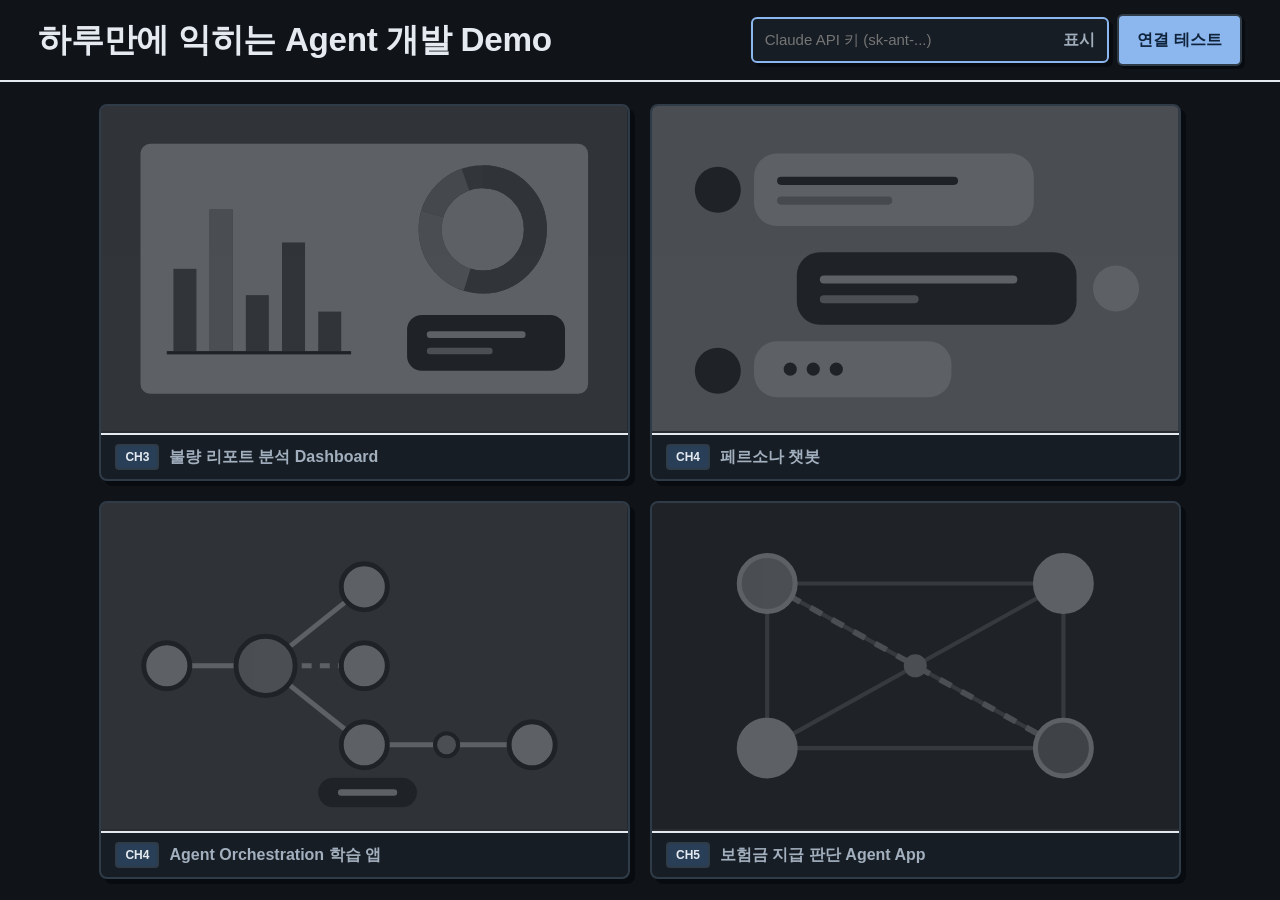
<file: frontend/index.html>
<!doctype html>
<html lang="ko">
<head>
<meta charset="utf-8">
<meta name="viewport" content="width=device-width,initial-scale=1">
<title>하루만에 익히는 Agent 개발 Demo</title>
<link rel="stylesheet" href="assets/common.css">
<style>
  /* 한 화면 홈: 오른쪽 위에서 API 키를 연결하고, 같은 화면에서 실습 네 가지를 바로 고른다 */
  body{min-height:100vh}
  .top{position:relative;display:flex;align-items:center;gap:16px 24px;flex-wrap:wrap;padding:14px clamp(16px,3vw,40px);border-bottom:2px solid var(--ink)}
  .top .brand{font-family:var(--display);font-weight:800;font-size:clamp(1.4rem,2.6vw,2.2rem);line-height:1.15;letter-spacing:-.01em}
  .top .sp{flex:1}
  .keyform{display:flex;align-items:center;gap:8px;min-width:0}
  .keybox{display:flex;align-items:center;width:clamp(220px,28vw,380px);border:2px solid var(--ink);border-radius:6px;background:var(--white);box-shadow:3px 3px 0 var(--shadow,var(--ink));overflow:hidden}
  .keybox:focus-within{border-color:var(--cobalt)}
  .keybox input{flex:1;min-width:0;border:0;padding:9px 12px;background:transparent;font-family:var(--font);font-size:15px;outline:none}
  .keybox button{border:0;background:transparent;padding:0 12px;font-weight:700;color:var(--muted);cursor:pointer;align-self:stretch}
  .keybox button:hover{color:var(--ink)}
  .linked{display:flex;align-items:center;gap:10px;font-weight:700}
  .linked .dot{flex:none}
  .linked span{font-family:var(--font)}
  [hidden]{display:none!important}

  /* 연결 결과 안내: 키 입력 바로 아래, 오른쪽 위에 뜬다 */
  .status{position:absolute;right:clamp(16px,3vw,40px);top:calc(100% + 10px);z-index:30;max-width:min(520px,calc(100% - 32px));
          padding:10px 14px;border:2px solid var(--ink);border-left-width:8px;border-radius:6px;background:var(--white);box-shadow:4px 4px 0 var(--shadow,var(--ink));font-size:14px}
  .status:empty{display:none}
  .status.err{border-left-color:var(--coral)} .status.ok{border-left-color:var(--mint);font-weight:700}
  .status b{display:block}
  .status code{display:block;margin-top:4px;font:500 12px var(--font);color:var(--muted);overflow-wrap:anywhere}

  /* 실습 네 가지: 연결 전에는 잠겨 있고(흐리게), 연결되면 켜져서 누를 수 있다 */
  .home{padding:clamp(14px,2.4vh,28px) clamp(16px,3vw,40px)}
  .tiles{display:grid;grid-template-columns:repeat(2,minmax(0,1fr));gap:20px;margin:0 auto}
  .tile{display:flex;flex-direction:column;min-height:0;text-decoration:none;color:inherit;background:var(--white);cursor:default}
  .tile .thumb{aspect-ratio:16/10;overflow:hidden;filter:grayscale(1) contrast(.8);opacity:.38;transition:filter .6s,opacity .6s}
  .tile .thumb svg{width:100%;height:100%;display:block}
  .tile .foot{flex:none;display:flex;align-items:center;gap:10px;padding:9px 14px;border-top:2px solid var(--ink);font-weight:700}
  .tile .foot b{font-weight:700;color:var(--muted);transition:color .4s}
  .tile .foot .go{margin-left:auto;opacity:0;transition:opacity .4s}
  .tiles.lit .tile{cursor:pointer}
  .tiles.lit .thumb{filter:none;opacity:1}
  .tiles.lit .foot b{color:var(--ink)}
  .tiles.lit .foot .go{opacity:1}
  .tiles.lit .tile:nth-child(2) .thumb{transition-delay:.2s}
  .tiles.lit .tile:nth-child(3) .thumb{transition-delay:.4s}
  .tiles.lit .tile:nth-child(4) .thumb{transition-delay:.6s}
  .tiles.lit .tile:hover,.tiles.lit .tile:focus-visible{transform:translate(-3px,-3px);box-shadow:8px 8px 0 var(--ink)}
  .tile.nudge{animation:nudge .35s}
  @keyframes nudge{30%{transform:translateX(-6px)}60%{transform:translateX(6px)}}

  /* 한 화면 구성: 넓은 화면에서는 위쪽 줄 아래 남는 높이를 2×2가 채운다.
     타일 폭은 남는 높이에서 계산해(cqh) 썸네일 16:10 비율이 찌그러지지 않게 한다. */
  @media(min-width:721px){
    body{height:100vh;height:100dvh;display:flex;flex-direction:column;overflow:hidden}
    .top{flex:none}
    .home{flex:1;min-height:0;container-type:size}
    .tiles{height:100%;grid-template-rows:repeat(2,minmax(0,1fr));align-content:center;
           width:min(100%,calc((100cqh - 20px - 2*46px) / 2 * 1.6 * 2 + 20px));max-height:100%}
    .tile .thumb{aspect-ratio:auto;flex:1;min-height:0}
    .tile .thumb svg{height:100%}
    .tiles{align-content:stretch}
  }
  @media(max-width:720px){
    .keyform{flex-wrap:wrap;width:100%}
    .keybox{flex:1;width:auto}
    .top .sp{display:none}
  }
</style>
<link rel="stylesheet" href="assets/console-colors.css">
</head>
<body>
<header class="top">
  <div class="brand">하루만에 익히는 Agent 개발 Demo</div>
  <div class="sp"></div>
  <form id="f" class="keyform" novalidate>
    <label for="key" class="sr">Claude API 키</label>
    <div class="keybox">
      <input id="key" type="password" autocomplete="off" spellcheck="false" placeholder="Claude API 키 (sk-ant-...)" aria-describedby="st">
      <button type="button" id="eye" aria-label="키 표시">표시</button>
    </div>
    <button class="btn blue" id="go" type="submit">연결 테스트</button>
  </form>
  <div class="linked" id="linked" hidden><i class="dot"></i><span id="mask"></span><button type="button" class="btn ghost sm" id="disconnect">연결 해제</button></div>
  <div id="st" class="status" role="status" aria-live="polite"></div>
</header>

<main class="home">
  <h1 class="sr">실습 목록</h1>
  <div class="tiles" id="tiles"></div>
</main>

<script src="assets/common.js"></script>
<script>
const { LABS, thumbs, store, $, esc } = App;
const key = $('#key'), st = $('#st'), go = $('#go'), tiles = $('#tiles');

// 실습 네 가지: 서버가 아니라 LABS 목록으로 그린다. 연결되기 전에는 누를 수 없다.
tiles.innerHTML = LABS.map(l => `<a class="tile panel" data-file="${l.file}" aria-disabled="true" tabindex="-1">
  <div class="thumb">${thumbs[l.id]}</div>
  <div class="foot"><span class="tag">${l.ch}</span><b>${esc(l.title)}</b>
    <svg class="go" width="16" height="16" viewBox="0 0 24 24" fill="none" stroke="currentColor" stroke-width="2.5" stroke-linecap="round" stroke-linejoin="round" aria-hidden="true"><path d="M9 5l7 7-7 7"/></svg></div></a>`).join('');

// 연결 상태를 화면에 반영한다: 켜짐이면 실습 링크가 열리고, 꺼짐이면 키 입력 칸이 보인다
function render(on) {
  tiles.classList.toggle('lit', on);
  $('#f').hidden = on; $('#linked').hidden = !on;
  $('#mask').textContent = on ? App.maskKey() : '';
  tiles.querySelectorAll('.tile').forEach(t => {
    if (on) { t.href = t.dataset.file; t.removeAttribute('aria-disabled'); t.tabIndex = 0; }
    else { t.removeAttribute('href'); t.setAttribute('aria-disabled', 'true'); t.tabIndex = -1; }
  });
}

// 잠겨 있을 때 실습을 누르면 키 입력으로 안내한다
tiles.addEventListener('click', e => {
  const t = e.target.closest('.tile'); if (!t || App.hasAccess()) return;
  e.preventDefault(); t.classList.remove('nudge'); void t.offsetWidth; t.classList.add('nudge');
  fail('API 키를 먼저 연결해 주세요.', '오른쪽 위 입력칸에 Claude API 키를 넣고 연결 테스트를 누르면 실습 네 가지가 켜집니다.'); key.focus();
});

$('#eye').onclick = e => {
  const show = key.type === 'password';
  key.type = show ? 'text' : 'password';
  e.target.textContent = show ? '숨기기' : '표시';
  e.target.setAttribute('aria-label', show ? '키 숨기기' : '키 표시');
};

function fail(title, detail) {
  st.className = 'status err';
  st.innerHTML = `<b>${esc(title)}</b>${detail ? `<code>${esc(detail)}</code>` : ''}`;
}

// 서버(/api/key-test)가 Claude API를 1회 호출해 키를 확인한다. 키는 서버에 저장되지 않는다.
$('#f').addEventListener('submit', async e => {
  e.preventDefault();
  const k = key.value.trim();
  if (!k) return fail('API 키를 입력해 주세요.', 'Anthropic 콘솔에서 발급한 sk-ant- 로 시작하는 키가 필요합니다.');
  if (!k.startsWith('sk-ant-')) return fail('키 형식이 올바르지 않습니다.', 'Claude API 키는 sk-ant- 로 시작합니다. 복사할 때 앞뒤가 잘리지 않았는지 확인해 주세요.');
  go.disabled = true; go.textContent = '연결 중'; st.className = 'status'; st.textContent = '';
  try {
    store.set('apiKey', k);
    await App.api('/api/key-test', { method: 'POST' });
    key.value = ''; render(true);
    st.className = 'status ok'; st.textContent = '연결되었습니다. 실습을 골라 주세요.';
    setTimeout(() => { if (st.classList.contains('ok')) { st.className = 'status'; st.textContent = ''; } }, 3500);
  } catch (err) {
    store.clear(); render(false);
    fail(err.message, err.detail);
  } finally { go.disabled = false; go.textContent = '연결 테스트'; }
});

$('#disconnect').onclick = async () => {
  $('#disconnect').disabled = true;
  await App.disconnect();   // 서버에 저장된 내 대화·기억 등을 지우고 키도 버린다
  $('#disconnect').disabled = false; st.className = 'status ok'; st.textContent = '연결을 해제하고 저장된 대화와 기억을 지웠어요.';
  setTimeout(() => { if (st.classList.contains('ok')) { st.className = 'status'; st.textContent = ''; } }, 3500);
  render(false); key.focus();
};

// 실습 화면에서 돌아왔을 때는 이미 연결된 상태로 보여 준다 (이 탭에서 연결한 키가 남아 있으면)
render(App.hasAccess());
if (!App.hasAccess()) key.focus();
</script>
</body>
</html>
</file>
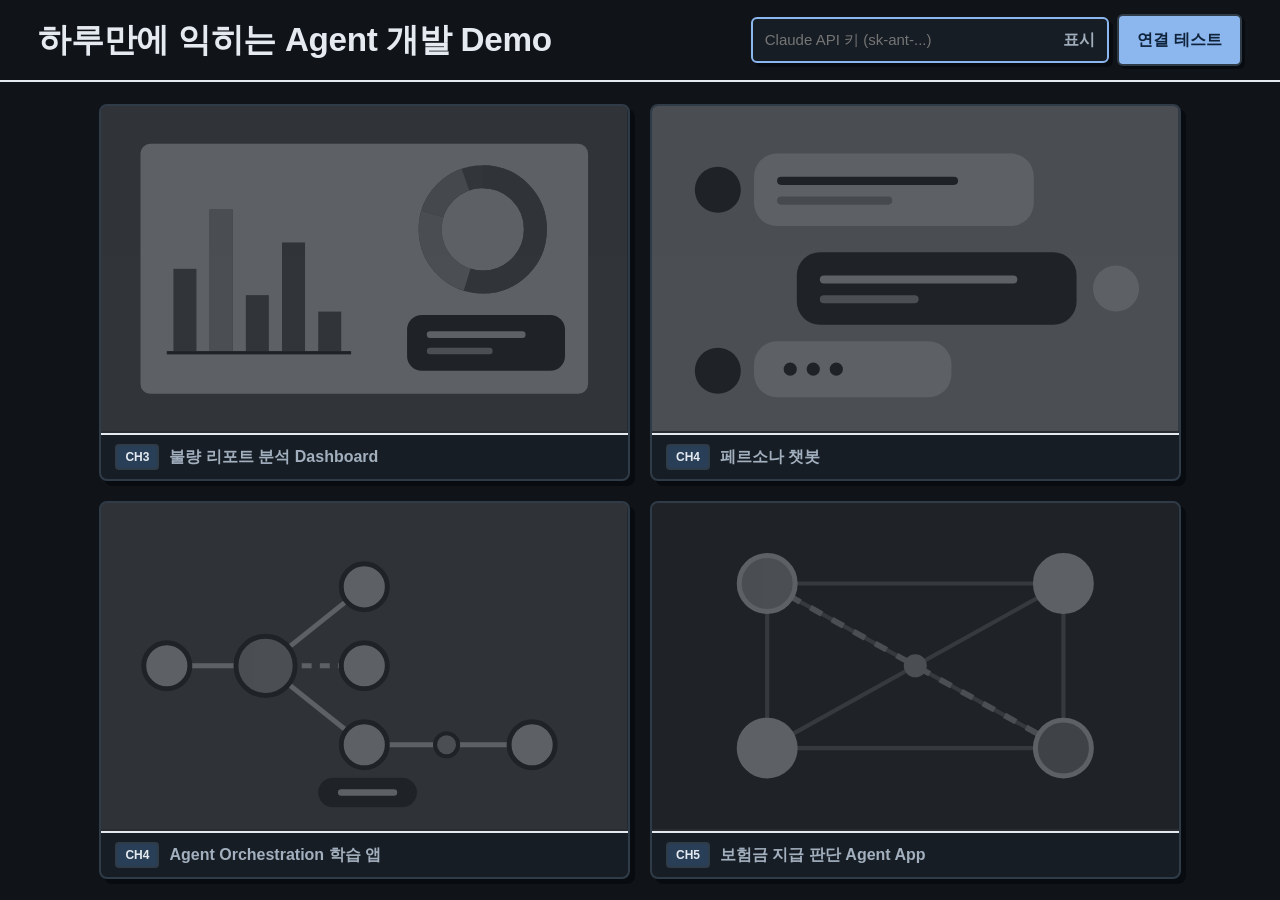
<file: frontend/gallery.html>
<!doctype html>
<html lang="ko">
<head>
<meta charset="utf-8">
<meta http-equiv="refresh" content="0;url=index.html">
<title>실습 목록</title>
<script>location.replace('index.html')</script>
</head>
<body><a href="index.html">실습 목록으로 이동</a></body>
</html>
</file>
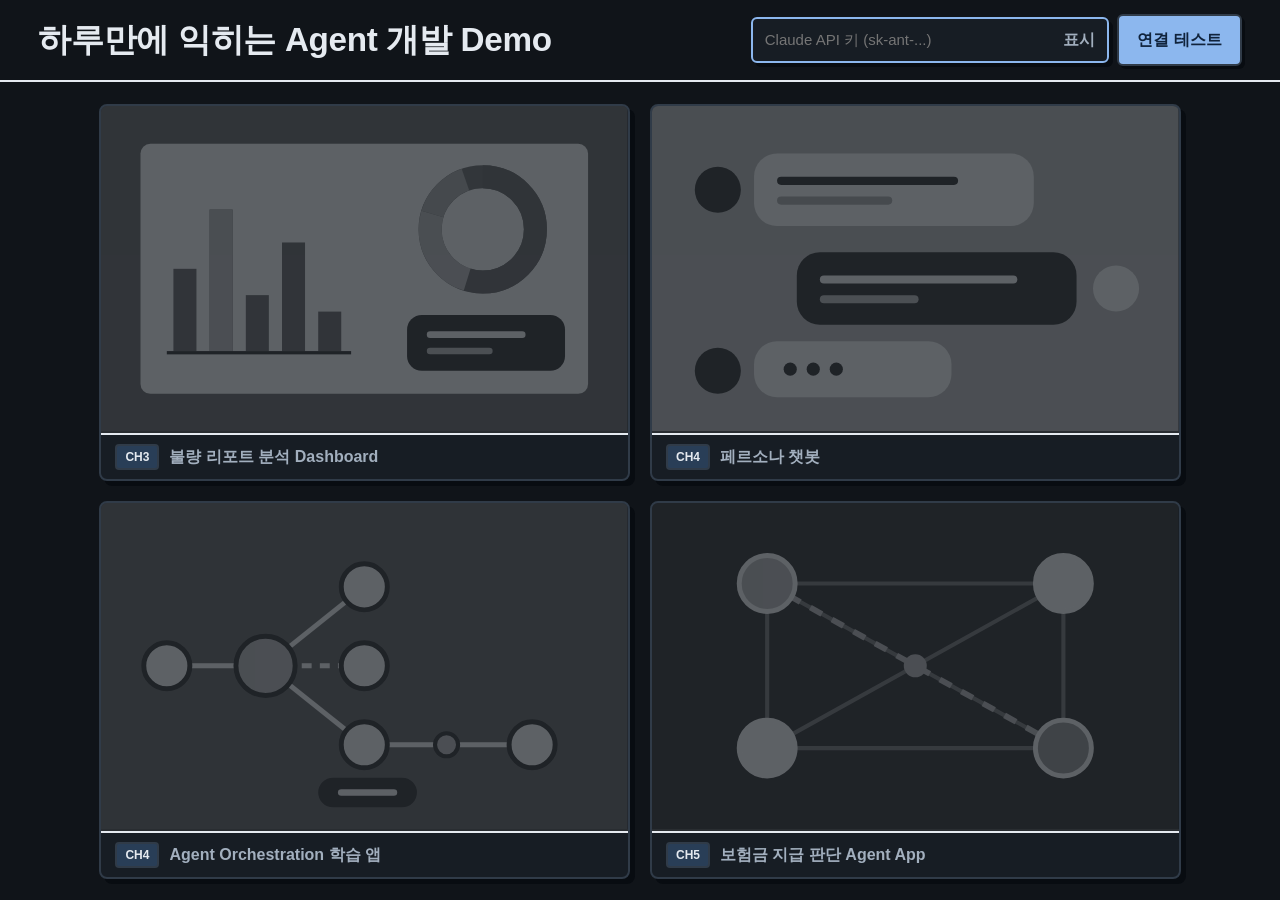
<file: frontend/lab-audit.html>
<!doctype html>
<html lang="ko">
<head>
<meta charset="utf-8">
<meta name="viewport" content="width=device-width,initial-scale=1">
<title>보험금 지급 판단 Agent App</title>
<link rel="stylesheet" href="assets/common.css">
<style>
  .layout{display:grid;grid-template-columns:290px minmax(0,1fr);gap:20px;padding:0 20px 32px;align-items:start}
  .left{display:grid;gap:20px;min-width:0}

  /* 사건 목록 */
  .cases{list-style:none;margin:0;padding:8px;max-height:360px;overflow:auto;display:grid;gap:6px}
  .cases li{display:flex;align-items:stretch;gap:4px}
  .cases .open{flex:1;min-width:0;text-align:left;border:2px solid transparent;background:none;border-radius:8px;padding:8px 10px;cursor:pointer;display:grid;gap:3px}
  .cases .open:hover{background:var(--paper)}
  .cases .open[aria-current=true]{border-color:var(--ink);background:#fff;box-shadow:3px 3px 0 var(--ink)}
  .cases .t{font-weight:700;font-size:14px;overflow:hidden;text-overflow:ellipsis;white-space:nowrap}
  .cases .m{font-size:12px;color:var(--muted);display:flex;gap:6px;align-items:center}
  .cases .del{border:0;background:none;color:var(--muted);cursor:pointer;font-size:18px;padding:0 6px;border-radius:6px}
  .cases .del:hover{color:var(--coral);background:var(--paper)}
  .stt{font-size:11px;font-weight:700;padding:1px 7px;border-radius:99px;border:1.5px solid var(--ink);background:#fff;color:var(--ink)}
  .stt.s0{background:#FFF1A8} .stt.s1{background:#C9F5E3} .stt.s2{background:#E4DDFF}

  /* 전문가 요약 */
  .team{list-style:none;margin:0;padding:10px 12px;display:grid;gap:8px}
  .team li{display:flex;align-items:center;gap:10px;font-size:14px}
  .dot2{width:14px;height:14px;border-radius:50%;border:2px solid var(--ink);flex:none}
  .team small{color:var(--muted);margin-left:auto;white-space:nowrap}

  /* 스위치 */
  .tg{display:inline-flex;align-items:center;gap:8px;border:2px solid var(--ink);border-radius:99px;padding:3px 12px 3px 5px;background:#fff;font-weight:700;font-size:13px;cursor:pointer}
  .tg .sw{width:32px;height:18px;border-radius:99px;border:2px solid var(--ink);background:#D8D2EE;position:relative;transition:background .15s}
  .tg .sw::after{content:"";position:absolute;top:1px;left:1px;width:12px;height:12px;border-radius:50%;background:#fff;border:1.5px solid var(--ink);transition:transform .15s}
  .tg[aria-checked=true] .sw{background:var(--mint)}
  .tg[aria-checked=true] .sw::after{transform:translateX(14px)}
  .tg:disabled{opacity:.45;cursor:not-allowed}
  .gh{display:flex;align-items:center;gap:10px}
  .round{font:700 12px var(--mono);padding:3px 8px;border:2px solid var(--ink);border-radius:99px;background:#fff}
  .mode{font-size:12px;color:var(--muted);font-weight:500}

  /* 노드 팝업 (Orchestration 앱과 같은 방식) */
  .stage-bg{position:relative}
  .npop{position:absolute;z-index:50;width:min(390px,calc(100% - 24px));max-height:calc(100% - 24px);display:flex;flex-direction:column;
        background:#fff;border:2px solid var(--ink);border-radius:12px;box-shadow:5px 5px 0 var(--ink);animation:npop .15s ease-out}
  @keyframes npop{from{transform:scale(.96);opacity:0}}
  .npop[hidden]{display:none}
  .npop .ph{display:flex;align-items:center;gap:10px;padding:10px 12px;border-bottom:2px solid var(--ink);background:var(--gold);border-radius:10px 10px 0 0}
  .npop .ph b{font:800 1.15rem var(--display)}
  .npop .ph small{opacity:.75}
  .npop .st{margin-left:auto;font-size:12px;font-weight:700;padding:2px 8px;border-radius:99px;border:1.5px solid var(--ink);background:#fff}
  .npop .st.work{background:var(--mint);color:#fff}
  .npop .x{border:0;background:none;font-size:20px;line-height:1;cursor:pointer;padding:2px 4px}
  .npop .pt{padding:10px 12px;border-bottom:1px solid #D8D2EE;display:flex;align-items:center;gap:10px;font-size:13px;flex-wrap:wrap}
  .npop .pt small{color:var(--muted)}
  .npop .pb{overflow:auto;padding:12px;display:flex;flex-direction:column;gap:10px;min-height:0}
  .npop .ent{flex:none}
  .npop .ent{border:2px solid var(--ink);border-radius:8px;overflow:hidden}
  .npop .ent .eh{display:flex;justify-content:space-between;gap:8px;padding:5px 10px;font-size:12px;font-weight:700;border-bottom:1.5px solid var(--ink);background:#E8F4FF}
  .npop .ent.out .eh{background:#C9F5E3} .npop .ent.note .eh{background:#FFF1A8}
  .npop .ent .eh span{font-weight:500;color:var(--muted);font-family:var(--mono)}
  .npop .ent p{padding:8px 10px;white-space:pre-wrap;overflow-wrap:anywhere;font-size:14px;line-height:1.65;margin:0}
  .npop .none{color:var(--muted);font-size:14px}

  /* 사건 대화 */
  .thread{flex:1;min-height:0;overflow:auto;padding:14px;display:grid;gap:12px;align-content:start}
  .q{justify-self:end;max-width:85%;background:var(--ink);color:#fff;border-radius:14px 14px 4px 14px;padding:10px 14px;white-space:pre-wrap}
  .a{border:2px solid var(--ink);border-radius:10px;background:#fff;padding:12px 14px;box-shadow:3px 3px 0 var(--ink)}
  .a .first{font:800 1.15rem/1.4 var(--display);margin-bottom:6px}
  .a .body{white-space:pre-wrap;line-height:1.7;font-size:14px}
  .a .meta{display:flex;flex-wrap:wrap;gap:6px;margin-top:10px;align-items:center}
  .a .meta span{font-size:12px;font-weight:700;padding:3px 9px;border-radius:99px;border:2px solid var(--ink);background:var(--mint);color:#fff}
  .a .meta span.no{background:var(--coral)} .a .meta span.mode{background:#fff;color:var(--muted);border-color:#D8D2EE}
  .a.wait{display:flex;gap:10px;align-items:center;color:var(--muted)}
  .a.err{border-left:8px solid var(--coral)} .a.err code{display:block;font:12px var(--mono);color:var(--muted)}
  .spin{width:16px;height:16px;border:2.5px solid var(--ink);border-right-color:transparent;border-radius:50%;animation:sp 1s linear infinite;flex:none}
  @keyframes sp{to{transform:rotate(360deg)}}
  .thh{display:flex;align-items:center;gap:8px;min-width:0}
  .thh span{overflow:hidden;text-overflow:ellipsis;white-space:nowrap}
  .thh select{border:2px solid var(--ink);border-radius:6px;padding:3px 6px;font:inherit;font-size:13px;font-weight:700;background:#fff}
  .ask{display:grid;gap:8px;padding:12px;border-top:2px solid var(--ink)}
  .ask textarea{width:100%;border:2px solid var(--ink);border-radius:6px;padding:10px 12px;resize:vertical;min-height:70px;background:#fff}
  .ask textarea:focus{border-color:var(--cobalt);outline:none}
  .ask .row{display:flex;gap:8px;align-items:center;flex-wrap:wrap}
  .ask .row .btn{margin-left:auto}
  .logbox{flex:1;min-height:0;overflow:auto}
  .log .row{border-left-width:4px}

  /* 오른쪽: 위는 그래프, 아래는 사건 대화(왼쪽)와 협의 로그(오른쪽)를 구분된 패널로 항상 보여 준다 */
  .right{display:grid;gap:20px;min-width:0}
  .bottom{display:grid;grid-template-columns:minmax(0,1.3fr) minmax(0,1fr);gap:20px;min-width:0}
  .bottom .panel{display:flex;flex-direction:column;min-height:0}
  .pre{display:flex;gap:6px;overflow-x:auto;flex:1;min-width:0;padding-bottom:2px;scrollbar-width:thin}
  .pre .chip{flex:none}
  .ask{flex:none;display:grid;grid-template-columns:minmax(0,1fr) auto;grid-template-areas:"pre pre" "ta run";gap:8px;align-items:stretch;padding:10px 12px}
  .ask #presets{display:contents}
  .ask .pre{grid-area:pre}
  .ask textarea{grid-area:ta;min-height:44px;height:44px;resize:none}
  .ask #run{grid-area:run;margin:0;align-self:stretch}

  /* Agent 관리 창 */
  dialog{border:2px solid var(--ink);border-radius:14px;padding:0;width:min(900px,94vw);max-height:90vh;box-shadow:6px 6px 0 var(--ink)}
  dialog::backdrop{background:rgba(20,16,31,.5)}
  .mg{display:grid;grid-template-columns:220px minmax(0,1fr);min-height:520px}
  .mg-l{border-right:2px solid var(--ink);padding:14px;display:grid;gap:8px;align-content:start;background:var(--paper)}
  .mg-l button.ag{display:flex;align-items:center;gap:8px;width:100%;text-align:left;border:2px solid var(--ink);border-radius:8px;background:#fff;padding:8px 10px;cursor:pointer;font-weight:700}
  .mg-l button.ag[aria-current=true]{background:var(--ink);color:#fff}
  .mg-r{padding:18px;display:grid;gap:12px;align-content:start;overflow:auto;max-height:calc(90vh - 60px)}
  .mg-r label{display:grid;gap:6px;font-weight:700;font-size:14px}
  .mg-r input,.mg-r textarea{border:2px solid var(--ink);border-radius:6px;padding:9px 11px;font:inherit;resize:vertical}
  .mg-r .help{font-size:13px;color:var(--muted);font-weight:400}
  .mg-r .acts{display:flex;gap:8px;flex-wrap:wrap}
  .mg-r .acts .danger{margin-left:auto;background:#fff;color:var(--coral);box-shadow:inset 0 0 0 2px var(--coral)}
  .docs{list-style:none;margin:0;padding:0;display:grid;gap:6px}
  .docs li{display:flex;align-items:center;gap:10px;border:2px solid var(--ink);border-radius:8px;padding:7px 10px;background:#fff;font-size:14px}
  .docs li a{font-weight:700;color:var(--ink);overflow:hidden;text-overflow:ellipsis;white-space:nowrap}
  .docs li small{color:var(--muted);margin-left:auto;white-space:nowrap}
  .docs li button{border:0;background:none;color:var(--coral);cursor:pointer;font-weight:700}
  .up{border:2px dashed var(--ink);border-radius:8px;padding:12px;text-align:center;font-size:13px;color:var(--muted);background:var(--paper)}
  .up.over{background:var(--gold);color:var(--ink)}
  .mg-head{display:flex;align-items:center;justify-content:space-between;padding:12px 18px;border-bottom:2px solid var(--ink);background:var(--gold);border-radius:12px 12px 0 0}
  .mg-head h2{font-size:1.3rem}
  .msgline{font-size:13px;min-height:18px}
  .msgline.err{color:var(--coral);font-weight:700} .msgline.ok{color:var(--mint);font-weight:700}
  @media(max-width:1100px){.layout{grid-template-columns:240px minmax(0,1fr)}}
  @media(max-width:900px){.layout{grid-template-columns:minmax(0,1fr)}.mg{grid-template-columns:1fr}.mg-l{border-right:0;border-bottom:2px solid var(--ink)}
    .right{grid-template-rows:auto auto}.bottom{grid-template-columns:minmax(0,1fr)}.thread{height:360px}.logbox{height:300px}}
  /* 한 화면 구성: 왼쪽은 사건 목록이 남는 높이를 쓰고, 오른쪽 그래프는 창 높이에 맞춰 줄고 늘어난다(비율 유지) */
  @media(min-width:901px){
    /* 사건 목록 : 전문가 Agent = 3 : 1 (둘 다 남는 높이를 나눠 쓰고, 넘치면 각자 안에서 스크롤) */
    .left{grid-template-rows:minmax(0,3fr) minmax(172px,1fr);min-height:0}
    .right{grid-template-rows:minmax(0,1fr) minmax(0,1.1fr);min-height:0}
    .bottom{min-height:0}
    .gpanel{min-height:0}
    /* align-content:start: 사건이 1~2개뿐일 때 항목이 남는 높이만큼 늘어나지 않게 위에서부터 쌓는다 */
    .cases{flex:1;min-height:0;max-height:none;align-content:start;grid-auto-rows:max-content}
    .team{flex:1;min-height:0;overflow:auto;align-content:start}
    .gpanel .stage-bg{flex:1;min-height:0;display:flex;flex-direction:column}
    #g{flex:1;min-height:0;height:auto}
    .glegend{flex:none}
  }
</style>
<link rel="stylesheet" href="assets/console-colors.css">
</head>
<body>
<script src="assets/common.js"></script>
<script src="assets/graph.js"></script>
<script>
const lab = App.LABS.find(l => l.id === 'audit');
App.mountBar(lab.title, lab.ch);
App.mountHead(lab, '보험사 심사팀을 Agent로 옮긴 앱입니다. Orchestrator는 모든 전문가와 <b>Tool</b>로 연결되어 있고, 전문가끼리는 서로 모두 <b>A2A</b>로 연결된 <b>Full-Mesh</b> 구조입니다. Orchestrator가 전문가를 부르면, 그 전문가가 먼저 의견을 내고 다른 모든 전문가에게 A2A로 피드백을 받아 최대 2번 조율해요(모두 동의하면 종료). Full-Mesh를 끄면 전문가끼리 소통하지 않는 <b>Supervisor</b> 구조가 되어 Orchestrator가 직접 의견을 모읍니다.<br><br><b>사건별 대화</b>: 대화 하나가 사건 하나예요. 같은 사건에서 이어서 질문하면 Agent들이 그 사건에서 했던 말을 기억합니다. 결론의 처리 상태(진행 중/완료/보류)도 정할 수 있어요.<br><b>Agent 관리</b>: 전문가를 추가·수정·삭제하고, 전문가마다 약관 같은 <b>참조 문서</b>(PDF, txt, md)를 올리면 그 전문가가 문서를 읽고 근거로 답합니다. 노드를 누르면 그 Agent가 받은 요청과 결과 전체를 볼 수 있어요.', true);
</script>

<main class="layout">
  <div class="left">
    <section class="panel" aria-label="사건 목록">
      <div class="panel-h">사건 목록 <button class="btn ghost sm" id="newCase">새 사건</button></div>
      <ul class="cases" id="cases"></ul>
    </section>
    <section class="panel" aria-label="전문가">
      <div class="panel-h">전문가 Agent <button class="btn ghost sm" id="manage">Agent 관리</button></div>
      <ul class="team" id="team"></ul>
    </section>
  </div>

  <div class="right">
    <section class="panel gpanel" aria-label="보험심사팀 그래프">
      <div class="panel-h"><div class="gh">보험심사팀 <span class="round" id="round" hidden></span></div>
        <div class="gh"><span class="mode" id="modeTxt"></span><button type="button" class="tg" role="switch" id="mesh" aria-checked="true"><span class="sw"></span>Full-Mesh</button></div></div>
      <div class="stage-bg" id="stage">
        <svg id="g" role="img" aria-label="사람, Orchestrator, 전문가 Agent의 연결 그래프"></svg>
        <div class="npop" id="pop" hidden role="dialog" aria-labelledby="popTitle"></div>
      </div>
    </section>
    <div class="bottom">
      <section class="panel" aria-label="사건 대화">
        <div class="panel-h"><div class="thh"><span id="caseTitle">사건</span></div>
          <div class="thh"><label for="status" style="font-size:13px;font-weight:500;white-space:nowrap">처리 상태</label><select id="status"><option>진행 중</option><option>완료</option><option>보류</option></select></div></div>
        <div class="thread" id="thread" aria-live="polite"></div>
        <form class="ask" id="cf">
          <textarea id="ci" aria-label="사건 내용" placeholder="판단할 사건이나 이어서 물어볼 내용을 적어 주세요."></textarea>
          <div class="row" id="presets"></div>
        </form>
      </section>
      <section class="panel" aria-label="협의 로그">
        <div class="panel-h">협의 로그</div>
        <div class="logbox"><div class="log" id="log"><p class="log-empty" id="lg0">심사를 시작하면 Agent들이 주고받은 내용이 여기에 쌓여요.</p></div></div>
      </section>
    </div>
  </div>
</main>

<dialog id="dlg" aria-labelledby="mgTitle">
  <div class="mg-head"><h2 id="mgTitle">Agent 관리</h2><button class="btn ghost sm" id="dlgClose" type="button">닫기</button></div>
  <div class="mg">
    <div class="mg-l"><div id="agList" style="display:grid;gap:8px"></div><button class="btn blue sm" id="agAdd" type="button" style="justify-content:center">전문가 추가</button></div>
    <div class="mg-r" id="agForm"></div>
  </div>
</dialog>

<script>
const { $, esc, api, readSSE, nowTime } = App;
const STATUSES = ['진행 중', '완료', '보류'];
let G, GRAPH, NODES = {}, COLORS = {}, KIND = {}, running = false, openId = null;
let caseId = null, AGENTS = [], editId = null;
const DETAILS = {}, WORKING = new Set();

// ── 그래프: 사람 → Orchestrator, 첫 전문가는 가운데, 나머지는 오른쪽 열 (전문가 3명이면 스크린샷 모양)
// 배치 원칙: 어떤 선도 다른 노드를 지나가거나 스치지 않고, 가능하면 선끼리 교차하지 않게 한다.
//  - 1~2명: 한 줄(위·아래), 3명: 법률(첫 전문가)을 Orchestrator·나머지 둘이 이루는 삼각형 안쪽에 두면 어떤 선도 교차하지 않는다
//  - 4명 이상: Orchestrator를 가운데 두고 전문가를 둘레(타원)에 고르게 놓는다. 전문가끼리 모두 잇는 선은 어떻게 놓아도 교차하므로,
//    노드에 닿는 선은 graph.js가 바깥으로 휘어 피하고, 라벨 자리가 없으면 라벨을 숨긴다.
function meshLayout(nodes, links, W, H) {
  const pos = {}, cy = H / 2, k = W / 780, ex = nodes.filter(n => n.kind === 'expert'), n = ex.length;
  if (n >= 4) {   // Orchestrator를 가운데 두고 전문가를 둘레(타원)에 같은 간격으로 놓는다. 그러면 Orchestrator에서 뻗는 선이 어떤 노드도 지나지 않는다
    const cx = 400, rx = 260, ry = (H - 100) / 2;
    pos.human = { x: 60, y: cy }; pos.orch = { x: cx, y: cy };
    // 타원의 둘레를 따라 같은 길이 간격으로(위아래가 좁아 보이지 않게), 사람 → Orchestrator 선과 겹치지 않게 반 칸 비켜서 놓는다
    const ring = []; let len = 0;
    for (let j = 0; j <= 720; j++) {
      const a = Math.PI + (2 * Math.PI * j) / 720, p = { x: cx + rx * Math.cos(a), y: cy + ry * Math.sin(a) }, q = ring[ring.length - 1];
      if (q) len += Math.hypot(p.x - q.p.x, p.y - q.p.y);
      ring.push({ p, len });
    }
    ex.forEach((e, i) => { pos[e.id] = (ring.find(r => r.len >= (i + .5) * len / n) || ring[ring.length - 1]).p; });
    return pos;
  }
  pos.human = { x: 70 * k, y: cy }; pos.orch = { x: 245 * k, y: cy };
  if (n === 1) pos[ex[0].id] = { x: 520 * k, y: cy };
  else if (n === 2) { pos[ex[0].id] = { x: 560 * k, y: cy - 95 }; pos[ex[1].id] = { x: 560 * k, y: cy + 95 }; }
  else { pos[ex[0].id] = { x: 508 * k, y: cy }; pos[ex[1].id] = { x: 640 * k, y: cy - 100 }; pos[ex[2].id] = { x: 640 * k, y: cy + 100 }; }
  return pos;
}
async function loadGraph() {
  GRAPH = await (await api('/api/audit/graph')).json();
  NODES = {}; KIND = {};
  // 전문가가 많으면 노드가 겹치지 않도록 그래프 세로 길이를 늘린다 (화면에는 비율대로 줄어들어 들어간다)
  const n = GRAPH.nodes.filter(n => n.kind === 'expert').length, H = n >= 5 ? 400 : n >= 4 ? 340 : 300;
  G = AgentGraph.create($('#g'), GRAPH, { width: 760, height: H, layout: meshLayout, onNodeClick: togglePopup });
  GRAPH.nodes.forEach(n => { NODES[n.id] = n; COLORS[n.id] = n.color; DETAILS[n.id] = DETAILS[n.id] || []; G.setBadge(n.id, DETAILS[n.id].length); });
  GRAPH.links.forEach(l => { KIND[l.from + '>' + l.to] = KIND[l.to + '>' + l.from] = l.kind; });
  setMesh(GRAPH.mesh, false);
  $('#team').innerHTML = GRAPH.nodes.filter(n => n.kind === 'expert').map(n => `<li><i class="dot2" style="background:${n.color}"></i><b>${esc(n.name)}</b><span style="color:var(--muted);font-size:13px">${esc(n.role)}</span><small>문서 ${n.docs}</small></li>`).join('');
  if (openId && NODES[openId]) { G.setSelected(openId); renderPopup(); placePopup(); } else closePopup();
}

// ── Full-Mesh 켜기/끄기
function setMesh(on, save = true) {
  $('#mesh').setAttribute('aria-checked', on);
  G.setKindOff('a2a', !on);
  $('#modeTxt').textContent = on ? '전문가끼리 A2A로 조율' : 'Supervisor: Orchestrator가 조율';
  if (save) api('/api/audit/settings', { json: { mesh: on }, method: 'PUT' });
  if (openId) renderPopup();
}
$('#mesh').onclick = () => { if (!running) setMesh($('#mesh').getAttribute('aria-checked') !== 'true'); };

// ── 노드 팝업: 같은 노드를 다시 누르면 닫힌다
function togglePopup(id) { if (openId === id) return closePopup(); openId = id; G.setSelected(id); renderPopup(); placePopup(); }
function closePopup() { const was = openId; openId = null; G?.setSelected(null); $('#pop').hidden = true; if (was) document.querySelector('#n-' + was)?.focus(); }
const KIND_KO = { in: '받음', out: '결과', note: '판단' };
function renderPopup() {
  const n = NODES[openId], pop = $('#pop'); if (!n) return closePopup();
  const list = DETAILS[openId] || [], work = WORKING.has(openId), keep = pop.querySelector('.pb')?.scrollTop;
  const extra = n.kind === 'expert'
    ? `<div class="pt"><span>참조 문서 ${n.docs}개</span><button type="button" class="btn ghost sm" data-edit="${n.id}">Agent 수정 · 문서 관리</button></div>`
    : n.kind === 'hub' ? `<div class="pt"><small>${$('#mesh').getAttribute('aria-checked') === 'true' ? 'Full-Mesh: 부른 전문가가 다른 전문가들과 A2A로 조율해요.' : 'Supervisor: 전문가들의 의견을 Orchestrator가 직접 모아요.'}</small></div>` : '';
  pop.innerHTML = `<div class="ph"><b id="popTitle">${esc(n.name)}</b><small>${esc(n.role || '')}</small>
      <span class="st ${work ? 'work' : ''}">${work ? '작업 중' : '대기'}</span><button class="x" type="button" aria-label="닫기">×</button></div>${extra}
    <div class="pb">${list.length ? list.map(d => `<div class="ent ${d.kind}"><div class="eh">${KIND_KO[d.kind] || ''} · ${esc(d.title)}<span>${esc(d.time || '')}</span></div><p>${esc(d.text)}</p></div>`).join('')
      : '<p class="none">아직 기록이 없어요. 심사를 시작하면 이 Agent가 받은 요청과 결과가 여기에 쌓여요.</p>'}</div>`;
  pop.hidden = false;
  if (keep != null) pop.querySelector('.pb').scrollTop = keep;
  pop.querySelector('.x').onclick = closePopup;
  pop.querySelector('[data-edit]')?.addEventListener('click', e => openManage(e.currentTarget.dataset.edit));
}
function placePopup() {
  const stage = $('#stage').getBoundingClientRect(), p = G.screenPos(openId), pop = $('#pop'); if (!p) return;
  const w = pop.offsetWidth, h = pop.offsetHeight, pad = 12, nx = p.x - stage.left, ny = p.y - stage.top;
  let x = nx + p.r + 16 + w <= stage.width - pad ? nx + p.r + 16 : nx - p.r - 16 - w;
  x = Math.max(pad, Math.min(stage.width - w - pad, x));
  pop.style.left = x + 'px'; pop.style.top = Math.max(pad, Math.min(stage.height - h - pad, ny - 60)) + 'px';
}
addEventListener('resize', () => openId && placePopup());

// Esc: 노드 팝업을 닫는다
document.addEventListener('keydown', e => { if (e.key === 'Escape' && openId && !$('#dlg').open) closePopup(); });
function addDetail(agent, title, text, kind, time) {
  if (!DETAILS[agent]) DETAILS[agent] = [];
  DETAILS[agent].push({ title, text, kind, time: time || nowTime() });
  G.setBadge(agent, DETAILS[agent].length);
  if (openId === agent) renderPopup();
}
function resetDetails() { Object.keys(DETAILS).forEach(id => { DETAILS[id] = []; G.setBadge(id, 0); }); if (openId) renderPopup(); }

// ── 사건 목록
async function loadCases(selectId) {
  let list = await (await api('/api/audit/cases')).json();
  if (!list.length) { await api('/api/audit/cases', { method: 'POST' }); list = await (await api('/api/audit/cases')).json(); }
  const id = selectId || caseId || list[0].id;
  $('#cases').innerHTML = list.map(c => `<li><button class="open" data-c="${c.id}" aria-current="${c.id === id}" ${running ? 'disabled' : ''}>
      <span class="t">${esc(c.title)}</span><span class="m"><span class="stt s${STATUSES.indexOf(c.status)}">${esc(c.status)}</span>${c.turns ? `질문 ${c.turns}개` : '아직 질문 없음'}</span></button>
      <button class="del" data-del="${c.id}" aria-label="${esc(c.title)} 삭제" ${running ? 'disabled' : ''}>×</button></li>`).join('');
  if (id !== caseId) await openCase(id);
}
async function openCase(id) {
  caseId = id;
  document.querySelectorAll('#cases .open').forEach(b => b.setAttribute('aria-current', b.dataset.c === id));
  const c = await (await api(`/api/audit/cases/${id}`)).json();
  $('#caseTitle').textContent = c.title; $('#status').value = c.status;
  $('#thread').innerHTML = c.turns.length ? '' : '<p class="none" style="color:var(--muted)">새 사건이에요. 아래에 사건 내용을 적고 심사를 시작해 보세요.</p>';
  c.turns.forEach(t => { addQuestion(t.question); addAnswer(t); });
  // 마지막 심사의 Agent별 기록을 팝업에 복원
  resetDetails(); $('#log').innerHTML = '<p class="log-empty" id="lg0">이 사건의 협의 로그는 새로 심사할 때 쌓여요. 지난 기록은 노드를 눌러 확인할 수 있어요.</p>';
  const last = c.turns[c.turns.length - 1];
  (last?.details || []).forEach(d => addDetail(d.agent, d.title, d.text, d.kind, d.time));
  $('#thread').scrollTop = 1e9;
}
$('#cases').onclick = async e => {
  if (running) return;
  const o = e.target.closest('[data-c]'), d = e.target.closest('[data-del]');
  if (o) return openCase(o.dataset.c);
  if (d && confirm('이 사건과 대화 기록을 삭제할까요?')) {
    await api(`/api/audit/cases/${d.dataset.del}`, { method: 'DELETE' });
    if (d.dataset.del === caseId) caseId = null;
    loadCases();
  }
};
$('#newCase').onclick = async () => { if (running) return; const c = await (await api('/api/audit/cases', { method: 'POST' })).json(); await loadCases(c.id); $('#ci').focus({ preventScroll: true }); };
$('#status').onchange = async () => { await api(`/api/audit/cases/${caseId}`, { json: { status: $('#status').value }, method: 'PATCH' }); loadCases(caseId); };

// ── 사건 대화
function addQuestion(q) { $('#thread').querySelector('.none')?.remove(); $('#thread').insertAdjacentHTML('beforeend', `<div class="q">${esc(q)}</div>`); }
function addAnswer(t) {
  const [first, ...rest] = (t.conclusion || '').split('\n');
  const votes = Object.entries(t.agreements || {}).map(([k, ok]) => `<span class="${ok ? '' : 'no'}">${esc((t.names || {})[k] || NODES[k]?.name || k)} ${ok ? '동의' : '이견'}</span>`).join('');
  $('#thread').insertAdjacentHTML('beforeend', `<div class="a"><p class="first">${esc(first)}</p><div class="body">${esc(rest.join('\n').trim())}</div>
    <div class="meta">${votes}<span class="mode">${t.mesh === false ? 'Supervisor' : 'Full-Mesh'}</span></div></div>`);
}
const CASES = [
  '폭우로 인해 빌라 지하 주차장에 있는 차량 20대가 모두 침수되었는데, 법적으로 전액 보상 가능?',
  '러닝 동호회를 위한 보험 상품을 개발하여, 사업성을 더 높일 수 있을까?',
  '고객이 이민 간다고 환불해 달라고 하는데, 어떤 멘트로 거절을 해야 할까?'
];
$('#presets').innerHTML = `<div class="pre">${CASES.map((c, i) => `<button type="button" class="chip" data-i="${i}" title="${esc(c)}">${esc(c.slice(0, 18))}…</button>`).join('')}</div><button class="btn blue" id="run">심사 시작</button>`;
$('#presets').onclick = e => { const b = e.target.closest('[data-i]'); if (b) $('#ci').value = CASES[b.dataset.i]; };

function log(who, to, text, kind) {
  $('#lg0')?.remove();
  const row = document.createElement('div'); row.className = 'row';
  row.style.borderColor = COLORS[who] === '#FFD400' ? '#C9A400' : (COLORS[who] || '#D8D2EE');
  row.innerHTML = `<span class="who">${esc(NODES[who]?.name || who)}${to ? ` <span style="font-weight:400;color:var(--muted)">에서</span> ${esc(NODES[to]?.name || to)}` : ''}${kind ? `<span class="badge ${kind}">${{ request: '요청', tool: 'Tool', a2a: 'A2A' }[kind] || kind}</span>` : ''}</span>
    <span class="t">${nowTime()}</span><span class="what">${esc(text)}</span>`;
  $('#log').append(row); $('#log').parentElement.scrollTop = 1e9;
}

const play = AgentGraph.player(async ev => {
  if (ev.type === 'status') { ev.state === 'working' ? WORKING.add(ev.agent) : WORKING.delete(ev.agent); G.setOn(ev.agent, ev.state === 'working'); if (openId === ev.agent) renderPopup(); return; }
  if (ev.type === 'detail') return addDetail(ev.agent, ev.title, ev.text, ev.kind);
  if (ev.type === 'round') { $('#round').hidden = false; $('#round').textContent = `${NODES[ev.lead]?.name || ''} 주도 조율 ${ev.n}/${ev.max}`; return; }
  if (ev.type === 'call' || ev.type === 'message') {
    log(ev.from, ev.to, ev.text + (ev.agree === true ? ' (동의)' : ev.agree === false ? ' (수정 요청)' : ''), KIND[ev.from + '>' + ev.to]);
    await G.travel(ev.from, ev.to, ev.type === 'message' ? 550 : 650);
    return;
  }
  if (ev.type === 'log') return log(ev.agent, null, ev.text);
  if (ev.type === 'a2a_stage') return;
  if (ev.type === 'result') {
    $('#thread .a.wait')?.remove();
    addAnswer({ conclusion: ev.text, agreements: ev.agreements, names: ev.names, mesh: $('#mesh').getAttribute('aria-checked') === 'true' });
    $('#thread').scrollTop = 1e9; return;
  }
  if (ev.type === 'error') {
    $('#thread .a.wait')?.remove();
    $('#thread').insertAdjacentHTML('beforeend', `<div class="a err"><b>${esc(ev.message)}</b><code>${esc(ev.detail || '')}</code></div>`); return;
  }
  if (ev.type === 'done') {
    G.clear(); WORKING.clear(); running = false; $('#round').hidden = true;
    $('#run').disabled = false; $('#run').textContent = '심사 시작'; $('#mesh').disabled = false;
    await loadCases(caseId); $('#caseTitle').textContent = document.querySelector('#cases [aria-current=true] .t')?.textContent || '사건';
  }
});

$('#cf').onsubmit = e => e.preventDefault();
$('#presets').addEventListener('click', async e => {
  if (e.target.id !== 'run') return;
  const text = $('#ci').value.trim(); if (!text || running || !G || !caseId) return;
  running = true; $('#run').disabled = true; $('#run').textContent = '심사 중'; $('#mesh').disabled = true;
  document.querySelectorAll('#cases button').forEach(b => b.disabled = true);
  $('#log').innerHTML = ''; G.clear(); resetDetails();
  addQuestion(text); $('#ci').value = '';
  $('#thread').insertAdjacentHTML('beforeend', '<div class="a wait"><i class="spin"></i>전문가들이 의견을 조율하고 있어요. 몇 분 걸릴 수 있어요.</div>');
  $('#thread').scrollTop = 1e9;
  try {
    const res = await api('/api/audit/run', { json: { case_id: caseId, case: text } });
    await readSSE(res, ev => play.push(ev));
  } catch (err) { play.push({ type: 'error', message: err.message, detail: err.detail }); play.push({ type: 'done' }); }
});

// ── Agent 관리 (추가 / 수정 / 삭제 / 참조 문서)
async function openManage(id) {
  if (running) return alert('심사 중에는 Agent를 바꿀 수 없어요.');
  AGENTS = await (await api('/api/audit/agents')).json();
  editId = id || AGENTS[0]?.id || null;
  drawManage(); if (!$('#dlg').open) $('#dlg').showModal();
}
function drawManage(msg = '', cls = '') {
  $('#agList').innerHTML = AGENTS.map(a => `<button type="button" class="ag" data-a="${a.id}" aria-current="${a.id === editId}"><i class="dot2" style="background:${a.color}"></i>${esc(a.name)}</button>`).join('')
    + (editId === 'new' ? '<button type="button" class="ag" aria-current="true">새 전문가</button>' : '');
  const a = AGENTS.find(x => x.id === editId) || { name: '', role: '', prompt: '', docs: [] };
  const isNew = editId === 'new';
  $('#agForm').innerHTML = `
    <label>이름<input id="fName" maxlength="12" value="${esc(a.name)}" placeholder="예: 의료"></label>
    <label>역할 (그래프에 보이는 한 줄)<input id="fRole" maxlength="30" value="${esc(a.role)}" placeholder="예: 진단서·치료 적정성 검토"></label>
    <label>역할 지시문 (시스템 프롬프트)<span class="help">이 전문가가 어떤 입장에서 무엇을 중요하게 보는지 적어 주세요.</span>
      <textarea id="fPrompt" rows="7" placeholder="예: 당신은 보험사 보험심사팀의 의료 전문가입니다. 진단서와 치료 내역이 보장 범위에 맞는지 검토합니다.">${esc(a.prompt)}</textarea></label>
    <div class="acts"><button type="button" class="btn blue" id="fSave">${isNew ? '추가' : '저장'}</button>${isNew ? '' : '<button type="button" class="btn danger" id="fDel">삭제</button>'}</div>
    <p class="msgline ${cls}" id="fMsg">${esc(msg)}</p>
    <div style="border-top:2px solid var(--ink);padding-top:14px;display:grid;gap:10px">
      <b>참조 문서</b><span class="help" style="font-size:13px;color:var(--muted)">약관, 내부 규정, 판례 요약 같은 문서를 올리면 이 전문가가 읽고 근거로 답해요. PDF, txt, md (4MB 이하, 전문가당 5개까지). 문서에서 글자만 뽑아 저장해요.</span>
      ${isNew ? '<p class="help" style="font-size:13px;color:var(--muted)">전문가를 먼저 추가하면 문서를 올릴 수 있어요.</p>' : `
      <ul class="docs">${(a.docs || []).map(d => `<li><a href="/api/audit/agents/${a.id}/docs/${encodeURIComponent(d.name)}?v=${App.visitorId}" target="_blank" rel="noopener" title="Agent가 읽는 글자 보기">${esc(d.name)}</a><small>${(d.size / 1024).toFixed(0)}KB, ${d.chars.toLocaleString()}자${d.truncated ? ', 앞부분만' : ''}</small><button type="button" data-doc="${esc(d.name)}">삭제</button></li>`).join('') || '<li style="border-style:dashed;color:var(--muted)">아직 올린 문서가 없어요.</li>'}</ul>
      <label class="up" id="up">여기로 끌어다 놓거나 눌러서 파일 선택<input type="file" id="fFile" accept=".pdf,.txt,.md,application/pdf,text/plain,text/markdown" multiple class="sr"></label>`}
    </div>`;
  $('#fSave').onclick = saveAgent;
  $('#fDel')?.addEventListener('click', deleteAgent);
  $('#agForm').querySelectorAll('[data-doc]').forEach(b => b.onclick = () => deleteDoc(b.dataset.doc));
  const up = $('#up');
  if (up) {
    $('#fFile').onchange = e => uploadDocs(e.target.files);
    ['dragenter', 'dragover'].forEach(t => up.addEventListener(t, e => { e.preventDefault(); up.classList.add('over'); }));
    ['dragleave', 'drop'].forEach(t => up.addEventListener(t, e => { e.preventDefault(); up.classList.remove('over'); }));
    up.addEventListener('drop', e => uploadDocs(e.dataTransfer.files));
  }
}
async function refreshManage(id, msg, cls) { AGENTS = await (await api('/api/audit/agents')).json(); editId = id; drawManage(msg, cls); await loadGraph(); }
async function saveAgent() {
  const body = { name: $('#fName').value.trim(), role: $('#fRole').value.trim(), prompt: $('#fPrompt').value.trim() };
  try {
    const a = await (await api(editId === 'new' ? '/api/audit/agents' : `/api/audit/agents/${editId}`, { json: body, method: editId === 'new' ? 'POST' : 'PUT' })).json();
    await refreshManage(a.id, editId === 'new' ? '전문가를 추가했어요. 그래프에 바로 연결됩니다.' : '저장했어요.', 'ok');
  } catch (e) { $('#fMsg').className = 'msgline err'; $('#fMsg').textContent = e.message; }
}
async function deleteAgent() {
  const a = AGENTS.find(x => x.id === editId);
  if (!confirm(`'${a.name}' 전문가와 참조 문서를 삭제할까요?`)) return;
  try { await api(`/api/audit/agents/${editId}`, { method: 'DELETE' }); if (openId === editId) closePopup(); await refreshManage(null, '삭제했어요.', 'ok'); editId = AGENTS[0]?.id; drawManage('삭제했어요.', 'ok'); }
  catch (e) { $('#fMsg').className = 'msgline err'; $('#fMsg').textContent = e.message; }
}
async function uploadDocs(files) {
  let ok = 0, errs = [];
  for (const f of files) {
    if (f.size > App.MAX_UPLOAD) { errs.push(`${f.name}: 4MB를 넘어요`); continue; }
    const fd = new FormData(); fd.append('file', f);
    try { await api(`/api/audit/agents/${editId}/docs`, { form: fd }); ok++; } catch (e) { errs.push(`${f.name}: ${e.message}`); }
  }
  await refreshManage(editId, errs.length ? errs.join(' / ') : `문서 ${ok}개를 올렸어요.`, errs.length ? 'err' : 'ok');
}
async function deleteDoc(name) {
  if (!confirm(`'${name}' 문서를 삭제할까요?`)) return;
  await api(`/api/audit/agents/${editId}/docs/${encodeURIComponent(name)}`, { method: 'DELETE' });
  await refreshManage(editId, '문서를 삭제했어요.', 'ok');
}
$('#agList').onclick = e => { const b = e.target.closest('[data-a]'); if (b) { editId = b.dataset.a; drawManage(); } };
$('#agAdd').onclick = () => { editId = 'new'; drawManage(); $('#fName').focus(); };
$('#manage').onclick = () => openManage();
$('#dlgClose').onclick = () => $('#dlg').close();

(async () => {
  try { await loadGraph(); await loadCases(); }
  catch (e) { $('#thread').innerHTML = `<div class="a err"><b>${esc(e.message)}</b><code>${esc(e.detail || '')}</code></div>`; }
})();
</script>
</body>
</html>
</file>
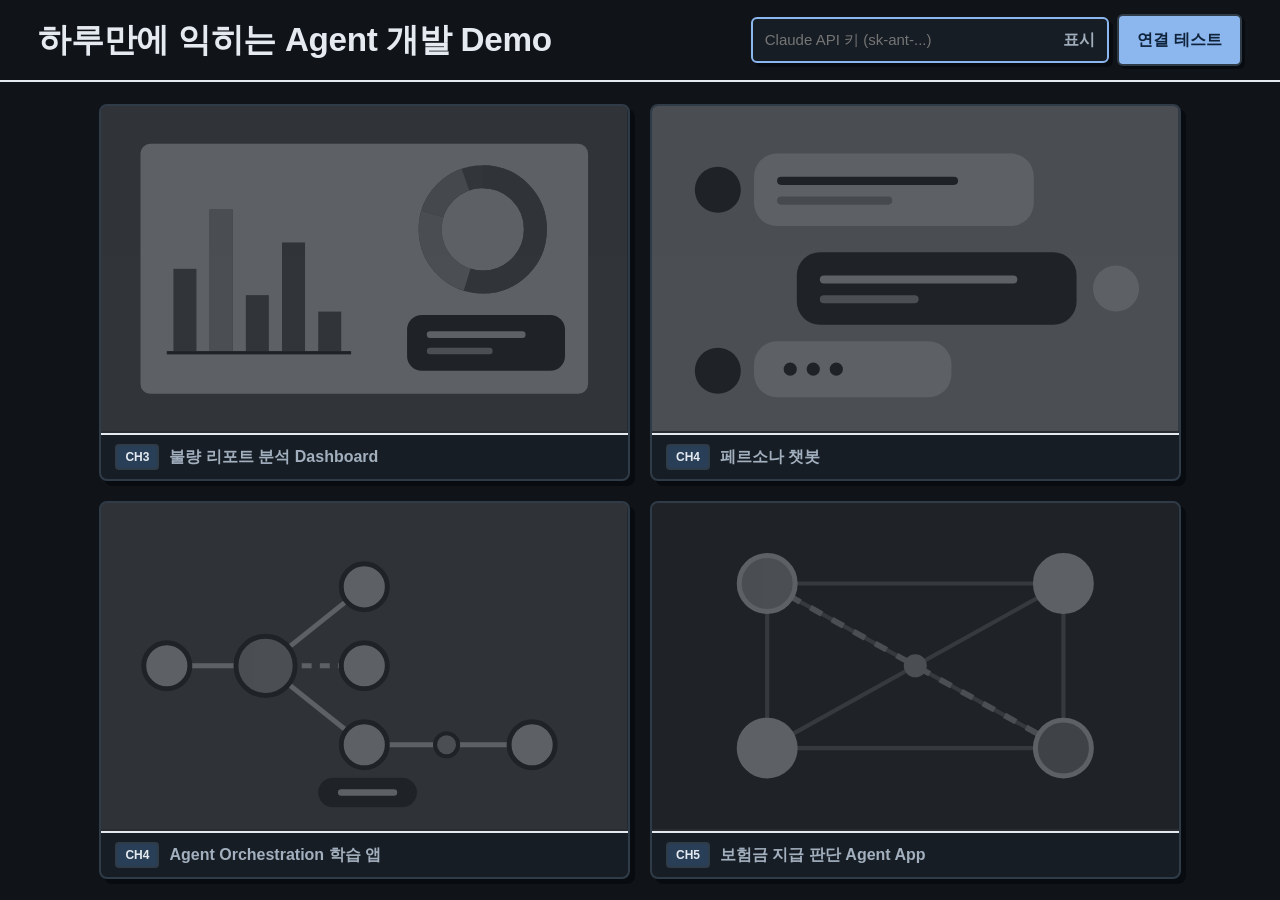
<file: frontend/lab-dashboard.html>
<!doctype html>
<html lang="ko">
<head>
<meta charset="utf-8">
<meta name="viewport" content="width=device-width,initial-scale=1">
<title>불량 리포트 분석 Dashboard</title>
<link rel="stylesheet" href="assets/common.css">
<style>
  .layout{display:grid;grid-template-columns:280px minmax(0,1fr) 360px;gap:20px;padding:0 20px 32px;align-items:start}
  .src{display:grid;grid-template-columns:1fr 1fr;gap:8px;padding:14px 14px 4px}
  .src .btn{justify-content:center;padding-inline:8px}
  .drop{margin:10px 14px 0;padding:12px;border:2px dashed var(--ink);border-radius:8px;text-align:center;font-size:13px;color:var(--muted);background:var(--paper)}
  .drop.over{background:var(--gold);color:var(--ink)}
  .files{list-style:none;margin:8px 0 0;padding:0;max-height:330px;overflow:auto}
  .files li{display:grid;grid-template-columns:1fr auto;gap:2px 8px;padding:10px 14px;border-top:2px solid var(--ink)}
  .files .n{font-weight:700;font-size:14px;overflow-wrap:anywhere}
  .files .m{color:var(--muted);font-size:12px}
  .files .m a{color:var(--cobalt);font-weight:600}
  .files .s{grid-row:1/3;grid-column:2;align-self:center;font-size:12px;font-weight:700;padding:3px 8px;border-radius:4px;border:2px solid var(--ink);background:#fff}
  .files li.run .s{background:var(--gold)} .files li.done .s{background:var(--mint);color:#fff} .files li.fail .s{background:var(--coral);color:#fff}
  .files .err{grid-column:1/-1;font-size:12px;color:var(--coral)}
  .files li button{border:0;background:none;color:var(--muted);cursor:pointer;font-size:12px;padding:0;text-decoration:underline}
  .bar-p{height:10px;border:2px solid var(--ink);border-radius:99px;margin:14px;overflow:hidden;background:#fff}
  .bar-p i{display:block;height:100%;width:0;background:var(--cobalt);transition:width .4s}
  .runbox{padding:0 14px 14px}
  .runbox .btn{width:100%;justify-content:center}
  .tabs{display:flex;gap:4px;padding:8px 12px 0}
  .tabs button{border:0;background:none;padding:10px 14px;font-weight:700;color:var(--muted);cursor:pointer;border-bottom:4px solid transparent;margin-bottom:-2px}
  .tabs button[aria-selected=true]{color:var(--ink);border-color:var(--cobalt)}
  .view{padding:20px}
  .loading{display:flex;align-items:center;gap:12px;padding:40px 10px;justify-content:center;font-weight:600}
  .spin{width:22px;height:22px;border:3px solid var(--ink);border-right-color:transparent;border-radius:50%;animation:sp 1s linear infinite}
  @keyframes sp{to{transform:rotate(360deg)}}
  .alert{padding:12px 14px;border:2px solid var(--ink);border-left:8px solid var(--coral);border-radius:6px;background:#fff;margin-bottom:14px}
  .alert code{display:block;font:500 12px var(--mono);color:var(--muted);margin-top:4px;overflow-wrap:anywhere}
  .stats{display:flex;flex-wrap:wrap;gap:12px;margin-bottom:22px}
  .stats div{flex:1 1 120px;padding:12px 14px;border:2px solid var(--ink);border-radius:8px;background:#fff;box-shadow:3px 3px 0 var(--ink)}
  .stats b{display:block;font:800 2rem/1.1 var(--display)}
  .stats span{font-size:13px;color:var(--muted)}
  .headline{font:800 1.45rem/1.4 var(--display);margin-bottom:18px;max-width:40ch}
  .sum h3{font-size:1.05rem;margin:22px 0 10px}
  .sum ul{margin:0;padding-left:20px;display:grid;gap:8px;max-width:72ch}
  .prio{list-style:none;padding:0;margin:0;display:grid;gap:10px;counter-reset:p}
  .prio li{display:grid;grid-template-columns:36px 1fr;gap:4px 12px;align-items:start;counter-increment:p}
  .prio li::before{content:counter(p);grid-row:1/3;width:32px;height:32px;border-radius:50%;border:2px solid var(--ink);background:var(--gold);display:grid;place-items:center;font-weight:800}
  .prio b{font-size:15px} .prio span{color:var(--muted);font-size:14px}
  .lines{display:grid;grid-template-columns:repeat(auto-fit,minmax(200px,1fr));gap:12px}
  .lines div{padding:12px 14px;border:2px solid var(--ink);border-radius:8px;background:#fff}
  .lines b{display:block;margin-bottom:4px}
  .charts{display:grid;grid-template-columns:minmax(0,1.3fr) minmax(0,1fr);gap:28px 32px}
  .chart h3{font-size:1rem;margin-bottom:4px}
  .chart p{font-size:13px;color:var(--muted);margin-bottom:12px}
  .hb{display:grid;grid-template-columns:minmax(88px,120px) 1fr auto;gap:10px;align-items:center;margin:10px 0;font-size:14px}
  .hb .lab{overflow:hidden;text-overflow:ellipsis;white-space:nowrap}
  .hb .t{position:relative;height:18px;border:2px solid var(--ink);border-radius:4px;background:#fff;overflow:hidden}
  .hb .t i{position:absolute;inset:0 auto 0 0;width:0;transition:width .8s cubic-bezier(.2,.7,.2,1)}
  .hb .t u{position:absolute;top:0;bottom:0;width:3px;background:var(--ink);transition:left .8s}
  .hb b{font-family:var(--mono);font-size:13px;white-space:nowrap}
  .legend{display:flex;flex-wrap:wrap;gap:14px;font-size:13px;color:var(--muted);margin-top:12px}
  .legend i{display:inline-block;width:12px;height:12px;border:2px solid var(--ink);border-radius:3px;margin-right:6px;vertical-align:-2px}
  .cols{display:flex;align-items:flex-end;gap:10px;height:150px;border-bottom:3px solid var(--ink);padding-top:20px}
  .cols div{flex:1;display:flex;flex-direction:column;align-items:center;justify-content:flex-end;height:100%;font:600 13px var(--mono);gap:4px}
  .cols i{display:block;width:100%;max-width:46px;border:2px solid var(--ink);border-bottom:0;border-radius:4px 4px 0 0;height:0;transition:height .8s cubic-bezier(.2,.7,.2,1)}
  .cols-l{display:flex;gap:10px;font-size:12px;color:var(--muted);margin-top:6px}.cols-l span{flex:1;text-align:center}
  .full{grid-column:1/-1}
  .det-tools{display:flex;justify-content:space-between;align-items:center;gap:10px;margin-bottom:12px;flex-wrap:wrap}
  .seg{display:inline-flex;border:2px solid var(--ink);border-radius:6px;overflow:hidden}
  .seg button{border:0;background:#fff;padding:7px 12px;font-weight:600;cursor:pointer;font-size:14px}
  .seg button[aria-pressed=true]{background:var(--ink);color:#fff}
  details.rep{border:2px solid var(--ink);border-radius:8px;margin-bottom:10px;background:#fff}
  details.rep summary{cursor:pointer;padding:12px 14px;display:flex;gap:10px;align-items:center;flex-wrap:wrap;font-weight:700}
  details.rep summary small{font-weight:400;color:var(--muted)}
  details.rep .in{padding:0 14px 14px}
  details.rep .in > p{margin-bottom:10px}
  details.rep dl{display:grid;grid-template-columns:100px 1fr;gap:6px 12px;margin:0;font-size:14px}
  details.rep dt{color:var(--muted)} details.rep dd{margin:0}
  details.rep ol{margin:0;padding-left:18px}
  .lv{font:700 12px var(--mono);padding:3px 7px;border-radius:4px;border:2px solid var(--ink)}
  .alltext{white-space:pre-wrap;font:14px/1.7 var(--font);background:#fff;border:2px solid var(--ink);border-radius:8px;padding:16px;max-height:560px;overflow:auto}
  .chat{height:640px}
  .msg.bot b{font-weight:700}
  .msg.err{align-self:stretch;max-width:none;background:#fff;border-left:8px solid var(--coral)}
  .msg.err code{display:block;font:12px var(--mono);color:var(--muted)}
  .caret::after{content:"";display:inline-block;width:8px;height:15px;background:var(--ink);margin-left:2px;vertical-align:-2px;animation:blink 1s steps(1) infinite}
  @keyframes blink{50%{opacity:0}}
  @media(max-width:1240px){.layout{grid-template-columns:240px minmax(0,1fr) 300px}.charts{grid-template-columns:minmax(0,1fr)}}
  @media(max-width:900px){.layout{grid-template-columns:minmax(0,1fr)}.chat{height:480px}}
  /* 한 화면 구성: 세 패널이 창 높이를 채우고, 목록·결과·대화는 패널 안에서 스크롤 */
  @media(min-width:901px){
    .chat{height:auto}
    .files{flex:1;min-height:0;max-height:none}
    .view{flex:1;min-height:0;overflow:auto}
    .tabs,.src,.drop,.bar-p,.runbox{flex:none}
  }
</style>
<link rel="stylesheet" href="assets/console-colors.css">
</head>
<body>
<script src="assets/common.js"></script>
<script>
const lab = App.LABS.find(l => l.id === 'dashboard');
App.mountBar(lab.title, lab.ch);
App.mountHead(lab, '리포트 PDF를 한 건씩 Claude에게 보여 주고, 문서번호·제품·불량률·심각도·원인·재현 방법·개선 결과 같은 항목을 정해진 형식(JSON)으로 뽑아냅니다. 뽑아낸 데이터를 모아 Claude가 전체 요약과 대응 우선순위를 쓰고, 화면은 같은 데이터로 Dashboard를 그립니다. 챗봇은 이 분석 데이터를 시스템 프롬프트로 받아서 불량 데이터를 이해한 상태로 답해요. 정해진 규칙대로만 처리하는 일반 앱과 달리, AI가 처음 보는 문서를 읽고 판단하는 것이 핵심입니다.', true);
</script>

<main class="layout">
  <section class="panel" aria-label="리포트 목록">
    <div class="panel-h">불량 리포트</div>
    <div class="src">
      <button class="btn ghost sm" id="loadSamples">샘플 5건 불러오기</button>
      <label class="btn ghost sm" for="pick" style="margin:0">PDF 올리기</label>
      <input type="file" id="pick" accept="application/pdf,.pdf" multiple class="sr">
    </div>
    <div class="drop" id="drop">PDF를 여기로 끌어다 놓아도 돼요</div>
    <ul class="files" id="files"></ul>
    <div class="bar-p" aria-hidden="true"><i id="prog"></i></div>
    <div class="runbox"><button class="btn blue" id="run" disabled>분석 시작</button></div>
  </section>

  <section class="panel" aria-label="분석 결과">
    <div class="tabs" role="tablist" id="tabs">
      <button role="tab" aria-selected="true" data-t="sum">전체 요약</button>
      <button role="tab" aria-selected="false" data-t="dash">Dashboard</button>
      <button role="tab" aria-selected="false" data-t="det">리포트 상세</button>
    </div>
    <div class="view" id="view" aria-live="polite"></div>
  </section>

  <section class="panel chat chatcol" aria-label="챗봇">
    <div class="panel-h">불량 데이터 챗봇</div>
    <div class="msgs" id="msgs" aria-live="polite"><div class="msg bot">리포트 분석이 끝나면 불량 데이터에 대해 무엇이든 물어보세요.</div></div>
    <div class="chips" id="chips"></div>
    <form class="composer" id="cf"><input id="ci" placeholder="분석이 끝나면 질문할 수 있어요" disabled aria-label="질문 입력" autocomplete="off"><button class="btn blue" disabled id="cs">보내기</button></form>
  </section>
</main>

<script>
const { $, esc, api, readSSE } = App;

// ── 상태
let items = [];          // {id, name, sample?, file?, state: wait|run|done|fail, data?, error?}
let reports = [];        // 분석 성공한 리포트 데이터
let summary = null, summaryErr = null, phase = 'idle'; // idle | analyzing | summarizing | done
let tab = 'sum', detMode = 'cards';
const history = [];      // 챗봇 대화 기록
// 제품군 색 (B안: 앞의 3색은 그래프와 같은 색약 검증 통과 팔레트, 그 뒤는 제품군이 더 많을 때만 쓰며 범례로 함께 구분)
const PALETTE = ['#3987e5', '#c98500', '#199e70', '#9085e9', '#d55181', '#8a9aad'];
const LVC = ['', '#B9F2D7', '#B9F2D7', '#FFE680', '#FF9C8A', '#E8301F'];

// ── 리포트 목록
function drawFiles() {
  $('#files').innerHTML = items.map(it => `<li class="${it.state}">
      <span class="n">${esc(it.name)}</span>
      <span class="s">${{ wait: '대기', run: '읽는 중', done: '완료', fail: '실패' }[it.state]}</span>
      <span class="m">${it.sample ? `샘플, <a href="/api/dashboard/samples/${encodeURIComponent(it.sample)}" target="_blank" rel="noopener">원문 보기</a>` : '올린 파일'}
        ${phase === 'idle' || phase === 'done' ? ` <button data-rm="${it.id}">빼기</button>` : ''}</span>
      ${it.error ? `<span class="err">${esc(it.error)}</span>` : ''}</li>`).join('')
    || '<li style="color:var(--muted);font-size:14px">아직 리포트가 없어요. 샘플을 불러오거나 PDF를 올려 주세요.</li>';
  const busy = phase === 'analyzing' || phase === 'summarizing';
  $('#run').disabled = busy || !items.length;
  $('#run').textContent = busy ? (phase === 'analyzing' ? '분석 중' : '요약 작성 중') : (phase === 'done' ? '다시 분석' : '분석 시작');
  $('#loadSamples').disabled = busy;
}
let seq = 0;
function addItem(o) { if (!items.some(i => i.name === o.name)) items.push({ id: ++seq, state: 'wait', ...o }); }
$('#files').onclick = e => { const b = e.target.closest('[data-rm]'); if (b) { items = items.filter(i => i.id !== +b.dataset.rm); drawFiles(); } };

$('#loadSamples').onclick = async () => {
  try {
    const list = await (await api('/api/dashboard/samples')).json();
    list.forEach(s => addItem({ name: s.name, sample: s.name }));
    drawFiles();
  } catch (e) { showError(e); }
};
function addFiles(fl) {
  const big = [];
  [...fl].filter(f => /\.pdf$/i.test(f.name) || f.type === 'application/pdf').forEach(f => {
    if (f.size > App.MAX_UPLOAD) big.push(f.name); else addItem({ name: f.name, file: f });
  });
  drawFiles();
  if (big.length) showError({ message: `4MB를 넘는 PDF는 올릴 수 없어요: ${big.join(', ')}`, detail: '파일 크기를 줄여서 다시 올려 주세요.' });
}
$('#pick').onchange = e => { addFiles(e.target.files); e.target.value = ''; };
const drop = $('#drop');
['dragenter', 'dragover'].forEach(t => drop.addEventListener(t, e => { e.preventDefault(); drop.classList.add('over'); }));
['dragleave', 'drop'].forEach(t => drop.addEventListener(t, e => { e.preventDefault(); drop.classList.remove('over'); }));
drop.addEventListener('drop', e => addFiles(e.dataTransfer.files));

// ── 분석: 리포트를 3건씩 동시에 Claude에게 보내고, 끝나면 전체 요약을 요청한다
$('#run').onclick = async () => {
  phase = 'analyzing'; reports = []; summary = null; summaryErr = null;
  items.forEach(i => { i.state = 'wait'; i.error = ''; i.data = null; });
  history.length = 0; resetChat();
  drawFiles(); render(); progress();
  const queue = [...items];
  const worker = async () => {
    for (let it; (it = queue.shift());) {
      it.state = 'run'; drawFiles(); render();
      const fd = new FormData();
      if (it.file) fd.append('file', it.file); else fd.append('sample', it.sample);
      try {
        it.data = await (await api('/api/dashboard/analyze', { form: fd })).json();
        it.state = 'done';
      } catch (e) { it.state = 'fail'; it.error = e.message + (e.detail ? ` (${e.detail})` : ''); }
      drawFiles(); progress(); render();
    }
  };
  await Promise.all([worker(), worker(), worker()]);
  reports = items.filter(i => i.state === 'done').map(i => i.data);
  if (!reports.length) { phase = 'idle'; drawFiles(); render(); return; }
  phase = 'summarizing'; drawFiles(); render();
  try { summary = await (await api('/api/dashboard/summary', { json: { reports } })).json(); }
  catch (e) { summaryErr = e; }
  phase = 'done'; drawFiles(); render(); enableChat();
};
function progress() {
  const n = items.length, d = items.filter(i => i.state === 'done' || i.state === 'fail').length;
  $('#prog').style.width = n ? (d / n * 100) + '%' : 0;
}

// ── 결과 화면
$('#tabs').onclick = e => { const b = e.target.closest('button'); if (!b) return; tab = b.dataset.t;
  document.querySelectorAll('#tabs button').forEach(x => x.setAttribute('aria-selected', x === b)); render(); };

function showError(e) { $('#view').insertAdjacentHTML('afterbegin', `<div class="alert"><b>${esc(e.message)}</b>${e.detail ? `<code>${esc(e.detail)}</code>` : ''}</div>`); }
const fmtNum = v => v == null ? '-' : Number(v).toLocaleString('ko-KR');
const lineColor = (() => { const m = {}; return l => m[l] || (m[l] = PALETTE[Object.keys(m).length % PALETTE.length]); })();

function render() {
  const v = $('#view');
  const failed = items.filter(i => i.state === 'fail');
  const failHtml = failed.length && phase !== 'analyzing' ? `<div class="alert"><b>${failed.length}건을 분석하지 못했어요.</b><code>${failed.map(f => esc(f.name + ': ' + f.error)).join('<br>')}</code></div>` : '';
  if (phase === 'idle' && !reports.length) {
    v.innerHTML = failHtml + `<div class="empty"><strong>아직 분석한 리포트가 없어요</strong>왼쪽에서 샘플 5건을 불러오거나 PDF를 올린 뒤 분석 시작을 눌러 주세요.</div>`; return;
  }
  if (phase === 'analyzing') {
    const d = items.filter(i => i.state === 'done').length;
    v.innerHTML = `<div class="loading"><i class="spin"></i>Claude가 리포트를 읽고 있어요 (${d}/${items.length})</div>`; return;
  }
  if (tab === 'sum') return renderSummary(v, failHtml);
  if (tab === 'dash') return renderDash(v, failHtml);
  return renderDetail(v, failHtml);
}

function renderSummary(v, pre) {
  const avg = (reports.reduce((a, r) => a + (+r.defect_rate || 0), 0) / reports.length).toFixed(2);
  const totalDef = reports.reduce((a, r) => a + (r.defect_qty || 0), 0);
  const stats = `<div class="stats"><div><b>${reports.length}</b><span>분석한 리포트</span></div><div><b>${avg}%</b><span>평균 불량률</span></div>
    <div><b>${reports.filter(r => r.severity >= 4).length}</b><span>Level 4 이상</span></div><div><b>${fmtNum(totalDef)}</b><span>불량 수량 합계(대)</span></div></div>`;
  let body;
  if (phase === 'summarizing') body = `<div class="loading"><i class="spin"></i>Claude가 전체 요약을 쓰고 있어요</div>`;
  else if (summaryErr) body = `<div class="alert"><b>요약을 만들지 못했어요. ${esc(summaryErr.message)}</b><code>${esc(summaryErr.detail)}</code></div>`;
  else if (summary) body = `<div class="sum"><p class="headline">${esc(summary.headline)}</p>
      <h3>핵심 발견</h3><ul>${summary.key_findings.map(k => `<li>${esc(k)}</li>`).join('')}</ul>
      <h3>대응 우선순위</h3><ol class="prio">${summary.priorities.map(p => `<li><b>${esc(p.title)} <small style="color:var(--muted);font-weight:400">${esc(p.doc_no)}</small></b><span>${esc(p.reason)}</span></li>`).join('')}</ol>
      <h3>제품군별 상황</h3><div class="lines">${summary.by_product_line.map(l => `<div><b><i style="display:inline-block;width:10px;height:10px;border-radius:50%;border:2px solid var(--ink);background:${lineColor(l.product_line)};margin-right:6px"></i>${esc(l.product_line)}</b>${esc(l.note)}</div>`).join('')}</div></div>`;
  v.innerHTML = pre + stats + (body || '');
}

function renderDash(v, pre) {
  const rs = [...reports].sort((a, b) => b.defect_rate - a.defect_rate);
  const max = Math.max(...rs.map(r => +r.defect_rate || 0), 0.1);
  const lv = [1, 2, 3, 4, 5].map(l => reports.filter(r => r.severity === l).length), lvMax = Math.max(...lv, 1);
  const lines = {}; reports.forEach(r => { const k = r.product_line || '기타'; lines[k] = (lines[k] || 0) + (r.defect_qty || 0); });
  const lineMax = Math.max(...Object.values(lines), 1);
  const status = {}; reports.forEach(r => { status[r.status] = (status[r.status] || 0) + 1; });
  v.innerHTML = pre + `<div class="charts">
    <div class="chart full"><h3>불량 유형별 불량률</h3><p>막대는 현재 불량률, 검은 선은 개선 후 불량률입니다.</p>
      ${rs.map(r => `<div class="hb"><span class="lab" title="${esc(r.product)}">${esc(r.defect_type)}</span>
        <span class="t"><i data-w="${r.defect_rate / max * 100}" style="background:${lineColor(r.product_line)}"></i>${r.improved_defect_rate != null ? `<u data-l="${r.improved_defect_rate / max * 100}" style="left:0"></u>` : ''}</span>
        <b>${r.defect_rate}%${r.improved_defect_rate != null ? ` → ${r.improved_defect_rate}%` : ''}</b></div>`).join('')}
      <div class="legend">${[...new Set(reports.map(r => r.product_line))].map(l => `<span><i style="background:${lineColor(l)}"></i>${esc(l)}</span>`).join('')}</div></div>
    <div class="chart"><h3>심각도 분포</h3><p>Level 4 이상은 빨간색입니다.</p>
      <div class="cols">${lv.map((n, i) => `<div>${n || ''}<i data-h="${n / lvMax * 100}" style="background:${i >= 3 ? 'var(--coral)' : 'var(--gold)'}"></i></div>`).join('')}</div>
      <div class="cols-l">${[1, 2, 3, 4, 5].map(l => `<span>Level ${l}</span>`).join('')}</div></div>
    <div class="chart"><h3>제품군별 불량 수량</h3><p>리포트에 적힌 불량 수량의 합계(대)입니다.</p>
      ${Object.entries(lines).map(([k, n]) => `<div class="hb"><span class="lab">${esc(k)}</span><span class="t"><i data-w="${n / lineMax * 100}" style="background:${lineColor(k)}"></i></span><b>${fmtNum(n)}</b></div>`).join('')}
      <h3 style="margin-top:20px">조치 상태</h3>
      ${Object.entries(status).map(([k, n]) => `<div class="hb"><span class="lab">${esc(k)}</span><span class="t"><i data-w="${n / reports.length * 100}" style="background:var(--cobalt)"></i></span><b>${n}건</b></div>`).join('')}</div>
  </div>`;
  requestAnimationFrame(() => requestAnimationFrame(() => {
    v.querySelectorAll('[data-w]').forEach(e => e.style.width = e.dataset.w + '%');
    v.querySelectorAll('[data-l]').forEach(e => e.style.left = `calc(${e.dataset.l}% - 1px)`);
    v.querySelectorAll('[data-h]').forEach(e => e.style.height = e.dataset.h + '%');
  }));
}

// 정리된 텍스트: 리포트별 카드 또는 하나로 모은 전체 텍스트
function asText(r) {
  return `[${r.doc_no}] ${r.product} / ${r.defect_type}
작성일 ${r.created_date}, 발견일 ${r.found_date}, 부서 ${r.department}, 작성자 ${r.author}
결재: ${r.approval}
불량률 ${r.defect_rate}% (생산 ${fmtNum(r.production_qty)}대 중 ${fmtNum(r.defect_qty)}대), 심각 Level ${r.severity}, 재현율 ${r.reproduction_rate ?? '-'}%, 조치 상태 ${r.status}
요약: ${r.summary}
원인: ${r.cause}
재현 방법: ${r.reproduction_steps.map((s, i) => `${i + 1}) ${s}`).join(' ')}
개선 방법: ${r.improvement}
결과: ${r.result}${r.improved_defect_rate != null ? ` (개선 후 불량률 ${r.improved_defect_rate}%)` : ''}`;
}
function renderDetail(v, pre) {
  const tools = `<div class="det-tools"><div class="seg" role="group" aria-label="보기 방식">
      <button data-m="cards" aria-pressed="${detMode === 'cards'}">리포트별</button><button data-m="all" aria-pressed="${detMode === 'all'}">하나로 모아 보기</button></div>
      ${detMode === 'all' ? '<button class="btn ghost sm" id="copyAll">전체 복사</button>' : ''}</div>`;
  const body = detMode === 'all'
    ? `<div class="alltext" id="allText">${esc(reports.map(asText).join('\n\n'))}</div>`
    : reports.map(r => `<details class="rep"><summary><span class="lv" style="background:${LVC[r.severity] || '#fff'}">Level ${r.severity}</span>${esc(r.defect_type)}<small>${esc(r.product)}, ${esc(r.doc_no)}</small></summary>
      <div class="in"><p>${esc(r.summary)}</p><dl>
        <dt>불량률</dt><dd>${r.defect_rate}% (생산 ${fmtNum(r.production_qty)}대 중 ${fmtNum(r.defect_qty)}대)</dd>
        <dt>재현율</dt><dd>${r.reproduction_rate ?? '-'}%</dd><dt>조치 상태</dt><dd>${esc(r.status)}</dd>
        <dt>결재</dt><dd>${esc(r.approval)}</dd><dt>원인</dt><dd>${esc(r.cause)}</dd>
        <dt>재현 방법</dt><dd><ol>${r.reproduction_steps.map(s => `<li>${esc(s)}</li>`).join('')}</ol></dd>
        <dt>개선 방법</dt><dd>${esc(r.improvement)}</dd><dt>결과</dt><dd>${esc(r.result)}</dd>
        <dt>원본</dt><dd>${esc(r.file)}, 작성 ${esc(r.created_date)}, ${esc(r.department)} ${esc(r.author)}</dd></dl></div></details>`).join('');
  v.innerHTML = pre + tools + body;
  v.querySelector('.seg').onclick = e => { const b = e.target.closest('button'); if (b) { detMode = b.dataset.m; render(); } };
  const c = v.querySelector('#copyAll'); if (c) c.onclick = async () => { try { await navigator.clipboard.writeText($('#allText').textContent); c.textContent = '복사됨'; } catch { c.textContent = '복사 실패'; } };
}

// ── 챗봇: 분석 데이터와 함께 질문을 보내고 답을 실시간으로 받는다
function resetChat() {
  $('#msgs').innerHTML = '<div class="msg bot">리포트 분석이 끝나면 불량 데이터에 대해 무엇이든 물어보세요.</div>';
  $('#ci').disabled = $('#cs').disabled = true; $('#chips').innerHTML = '';
}
function enableChat() {
  $('#ci').disabled = $('#cs').disabled = false; $('#ci').placeholder = '불량 데이터에 대해 물어보세요';
  $('#msgs').innerHTML = `<div class="msg bot">리포트 ${reports.length}건을 읽었어요. 궁금한 점을 물어보세요.</div>`;
  $('#chips').innerHTML = ['가장 심각한 불량은?', '갤러리 S 불량만 요약해 줘', '개선 효과가 가장 큰 건?', '재현율이 높은 순서로 알려 줘']
    .map(t => `<button class="chip" type="button">${t}</button>`).join('');
}
const md = t => esc(t).replace(/\*\*(.+?)\*\*/g, '<b>$1</b>');
let chatting = false;
async function ask(q) {
  if (chatting || !reports.length) return;
  chatting = true; $('#cs').disabled = true;
  const m = $('#msgs');
  m.insertAdjacentHTML('beforeend', `<div class="msg user">${esc(q)}</div>`);
  const b = document.createElement('div'); b.className = 'msg bot caret'; m.append(b); m.scrollTop = 1e9;
  history.push({ role: 'user', content: q });
  let text = '';
  try {
    const res = await api('/api/dashboard/chat', { json: { reports, summary, messages: history } });
    await readSSE(res, ev => {
      if (ev.t) { text += ev.t; b.innerHTML = md(text); m.scrollTop = 1e9; }
      if (ev.error) throw new App.ApiError(ev.error, ev.detail);
    });
    history.push({ role: 'assistant', content: text });
  } catch (e) {
    history.pop();
    b.className = 'msg err'; b.innerHTML = `<b>${esc(e.message)}</b>${e.detail ? `<code>${esc(e.detail)}</code>` : ''}`;
  }
  b.classList.remove('caret'); chatting = false; $('#cs').disabled = false; m.scrollTop = 1e9;
}
$('#cf').onsubmit = e => { e.preventDefault(); const q = $('#ci').value.trim(); if (q) { $('#ci').value = ''; ask(q); } };
$('#chips').onclick = e => { const c = e.target.closest('.chip'); if (c) ask(c.textContent); };

drawFiles(); render();
</script>
</body>
</html>
</file>
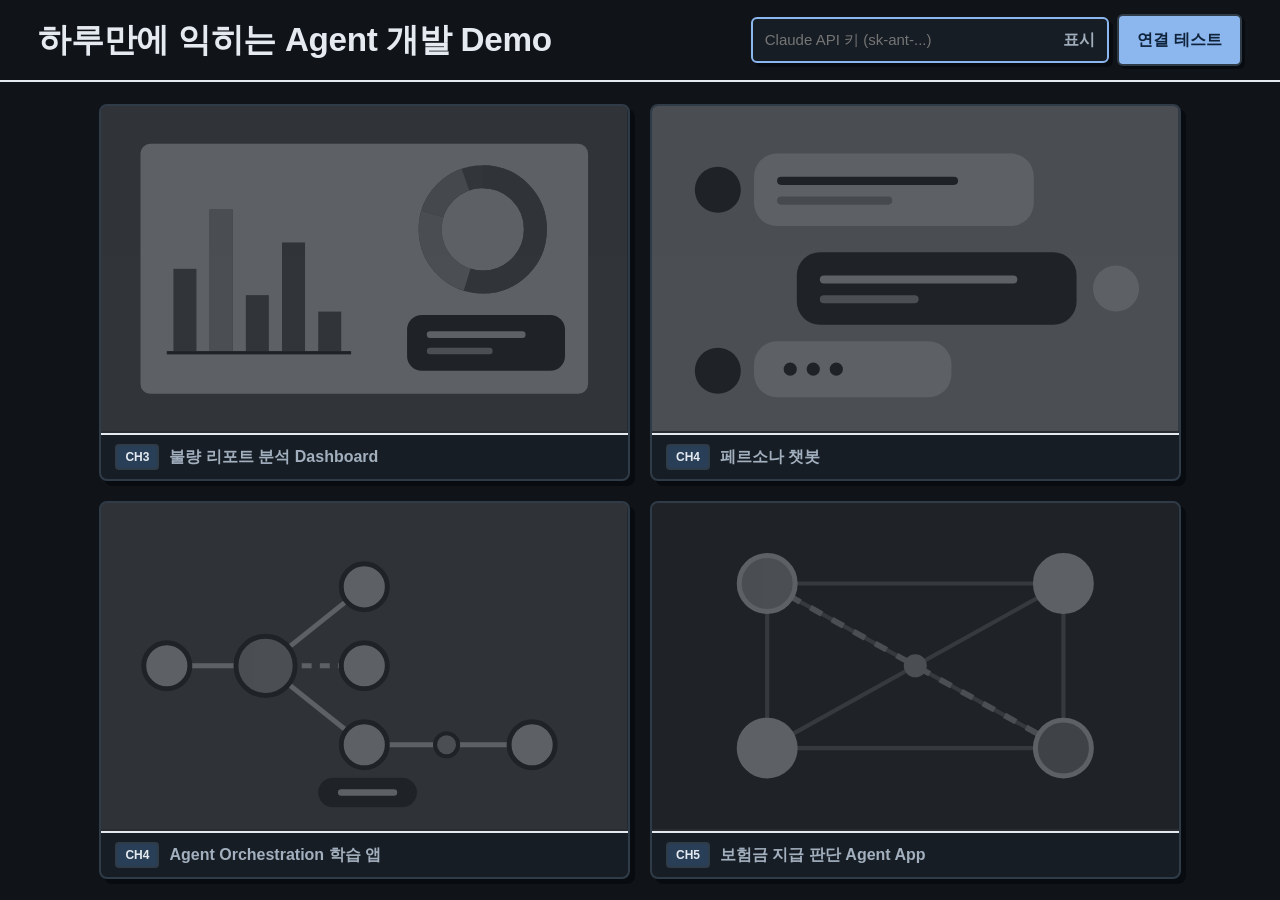
<file: frontend/lab-orchestra.html>
<!doctype html>
<html lang="ko">
<head>
<meta charset="utf-8">
<meta name="viewport" content="width=device-width,initial-scale=1">
<title>Agent Orchestration 학습 앱</title>
<link rel="stylesheet" href="assets/common.css">
<style>
  .layout{display:grid;grid-template-columns:minmax(0,1.35fr) minmax(0,1fr);gap:20px;padding:0 20px 32px;align-items:start}
  .right{display:grid;gap:20px;min-width:0}
  .result{margin:0 12px 12px;padding:14px;border-radius:8px;border:2px solid var(--ink);background:#fff;min-height:56px;white-space:pre-wrap;font-size:17px}
  .result.empty{color:var(--muted);font-size:15px}
  .samples{display:flex;flex-wrap:wrap;gap:6px;padding:0 12px 12px}
  .logbox{height:420px;overflow:auto}
  .log .row{border-left-width:4px}

  /* 단계 켜기/끄기 */
  .steps{display:flex;flex-wrap:wrap;align-items:center;gap:8px 10px;padding:12px 16px;border-bottom:2px solid var(--ink);background:#fff}
  .steps > b{font-size:14px;margin-right:2px}
  .tg{display:inline-flex;align-items:center;gap:8px;border:2px solid var(--ink);border-radius:99px;padding:4px 12px 4px 5px;background:#fff;font-weight:700;font-size:14px;cursor:pointer}
  .tg .sw{width:32px;height:18px;border-radius:99px;border:2px solid var(--ink);background:var(--line);position:relative;transition:background .15s}
  .tg .sw::after{content:"";position:absolute;top:1px;left:1px;width:12px;height:12px;border-radius:50%;background:#fff;border:1.5px solid var(--ink);transition:transform .15s}
  .tg[aria-checked=true] .sw{background:var(--mint)}
  .tg[aria-checked=true] .sw::after{transform:translateX(14px)}
  .tg[aria-checked=false]{color:var(--muted)}
  .tg:disabled{opacity:.45;cursor:not-allowed}
  .steps .hint{font-size:13px;color:var(--muted);margin-left:auto}

  /* 노드 팝업 */
  .stage-bg{position:relative}
  .npop{position:absolute;z-index:5;width:min(380px,calc(100% - 24px));max-height:calc(100% - 24px);display:flex;flex-direction:column;
        background:#fff;border:2px solid var(--ink);border-radius:12px;box-shadow:5px 5px 0 var(--ink);animation:npop .15s ease-out}
  @keyframes npop{from{transform:scale(.96);opacity:0}}
  .npop[hidden]{display:none}
  .npop .ph{display:flex;align-items:center;gap:10px;padding:10px 12px;border-bottom:2px solid var(--ink);background:var(--gold);border-radius:10px 10px 0 0}
  .npop .ph b{font:800 1.15rem var(--display)}
  .npop .ph small{color:var(--ink);opacity:.75}
  .npop .st{margin-left:auto;font-size:12px;font-weight:700;padding:2px 8px;border-radius:99px;border:1.5px solid var(--ink);background:#fff}
  .npop .st.work{background:var(--mint);color:#fff} .npop .st.off{background:#E4DDFF;color:var(--muted)}
  .npop .x{border:0;background:none;font-size:20px;line-height:1;cursor:pointer;padding:2px 4px}
  .npop .pt{padding:10px 12px;border-bottom:1px solid var(--line);display:flex;align-items:center;gap:10px;font-size:14px}
  .npop .pt small{color:var(--muted)}
  .npop .pb{overflow:auto;padding:12px;display:flex;flex-direction:column;gap:10px;min-height:0}
  .npop .ent{flex:none}
  .npop .ent{border:2px solid var(--ink);border-radius:8px;overflow:hidden}
  .npop .ent .eh{display:flex;justify-content:space-between;gap:8px;padding:5px 10px;font-size:12px;font-weight:700;border-bottom:1.5px solid var(--ink);background:#E8F4FF}
  .npop .ent.out .eh{background:#C9F5E3} .npop .ent.note .eh{background:#FFF1A8}
  .npop .ent .eh span{font-weight:500;color:var(--muted);font-family:var(--mono)}
  .npop .ent p{padding:8px 10px;white-space:pre-wrap;overflow-wrap:anywhere;font-size:14px;line-height:1.65;margin:0}
  .npop .none{color:var(--muted);font-size:14px}
  @media(max-width:900px){.layout{grid-template-columns:minmax(0,1fr)}}
  /* 한 화면 구성: 그래프는 남는 높이에 맞춰 줄고 늘며(비율 유지), 로그는 패널 안에서 스크롤 */
  @media(min-width:901px){
    .steps{flex:none}
    .stage-bg{flex:1;min-height:0;display:flex;flex-direction:column}
    #g{flex:1;min-height:0;height:auto}
    .glegend{flex:none}
    .right{grid-template-rows:auto minmax(0,1fr);min-height:0}
    .result{max-height:28vh;overflow:auto}
    .logbox{flex:1;min-height:0;height:auto}
  }
</style>
<link rel="stylesheet" href="assets/console-colors.css">
</head>
<body>
<script src="assets/common.js"></script>
<script src="assets/graph.js"></script>
<script>
const lab = App.LABS.find(l => l.id === 'orchestra');
App.mountBar(lab.title, lab.ch);
App.mountHead(lab, '사람의 요청을 Orchestrator Agent가 받아 하위 Agent를 Latte → Cat → Emoji 순서로 부릅니다. Latte Agent는 <b>Subagent</b>(Deep Agents의 task 도구), Cat Agent는 <b>MCP 서버에 붙은 Tool</b>, Emoji Agent는 독립된 Deep Agent를 <b>Tool</b>로 호출해요. Emoji Agent는 Feedback Agent와 <b>A2A</b> 표준 4단계(명함 확인 → 부탁 쪽지 → 진행 상황 → 결과 받기)로 통신하며, 피드백을 받아 최대 3번까지 고칩니다.<br><br>교안처럼 단계별로 따라 해 보려면 그래프 위의 스위치로 Agent를 켜고 꺼 보세요. 꺼진 Agent는 Orchestrator가 부르지 않습니다. 노드를 누르면 그 Agent가 받은 요청과 결과 전체를 볼 수 있어요.', true);
</script>

<main class="layout">
  <section class="panel" aria-label="동작 그래프">
    <div class="panel-h">동작 그래프</div>
    <div class="steps" id="steps"><b>단계 구성</b></div>
    <div class="stage-bg" id="stage">
      <svg id="g" role="img" aria-label="Agent 연결 그래프"></svg>
      <div class="npop" id="pop" hidden role="dialog" aria-modal="false" aria-labelledby="popTitle"></div>
    </div>
  </section>

  <div class="right">
    <section class="panel">
      <div class="panel-h">프롬프트</div>
      <form class="composer" id="cf" style="border:0"><input id="ci" value="내일 휴가 쓰겠습니다" aria-label="문장 입력" maxlength="200"><button class="btn blue" id="run">실행</button></form>
      <div class="samples" id="samples"></div>
      <div class="result empty" id="result" aria-live="polite">실행하면 최종 결과가 여기에 나와요.</div>
    </section>
    <section class="panel">
      <div class="panel-h">주고받은 내용 요약</div>
      <div class="logbox"><div class="log" id="log"><p class="log-empty" id="lg0">아직 실행 기록이 없어요.</p></div></div>
    </section>
  </div>
</main>

<script>
const { $, esc, api, readSSE, nowTime } = App;
let G, NODES = {}, COLORS = {}, KIND = {}, running = false, openId = null;
const OFF = new Set();             // 꺼 둔 Agent
const DETAILS = {};                // Agent별 받은 요청·결과 전체 기록
const WORKING = new Set();
['내일 휴가 쓰겠습니다', '오늘 점심 뭐 먹지', '내일 회의 못 감'].forEach(t => $('#samples').insertAdjacentHTML('beforeend', `<button class="chip" type="button">${t}</button>`));
$('#samples').onclick = e => { const c = e.target.closest('.chip'); if (c) $('#ci').value = c.textContent; };

// 그래프는 서버가 보낸 노드/연결로만 그린다
(async () => {
  try {
    const data = await (await api('/api/orchestra/graph')).json();
    G = AgentGraph.create($('#g'), data, { width: 760, height: 460, onNodeClick: togglePopup });
    data.nodes.forEach(n => { NODES[n.id] = n; COLORS[n.id] = G.nodes[n.id].color; DETAILS[n.id] = []; });
    data.links.forEach(l => { KIND[l.from + '>' + l.to] = KIND[l.to + '>' + l.from] = l.kind; });
    drawSteps();
  } catch (e) { $('#g').outerHTML = `<div class="alert"><b>${esc(e.message)}</b><code>${esc(e.detail)}</code></div>`; }
})();

// ── 단계 켜기/끄기
const effectivelyOff = id => OFF.has(id) || !!(NODES[id]?.requires && OFF.has(NODES[id].requires));
function drawSteps() {
  const items = Object.values(NODES).filter(n => n.toggleable);
  $('#steps').innerHTML = '<b>단계 구성</b>' + items.map(n => {
    const blocked = !!(n.requires && OFF.has(n.requires));
    return `<button type="button" class="tg" role="switch" data-id="${n.id}" aria-checked="${!effectivelyOff(n.id)}" ${running || blocked ? 'disabled' : ''}
      title="${blocked ? `${esc(NODES[n.requires].name)} Agent가 켜져 있어야 쓸 수 있어요` : `${esc(n.name)} Agent 켜기/끄기`}"><span class="sw"></span>${esc(n.name)}</button>`;
  }).join('');
  Object.keys(NODES).forEach(id => G.setOff(id, effectivelyOff(id)));
  if (openId) renderPopup();
}
function setAgent(id, on) { if (running) return; on ? OFF.delete(id) : OFF.add(id); drawSteps(); }
$('#steps').onclick = e => { const b = e.target.closest('.tg'); if (b && !b.disabled) setAgent(b.dataset.id, b.getAttribute('aria-checked') !== 'true'); };

// ── 노드 팝업: 같은 노드를 다시 누르면 닫힌다
function togglePopup(id) {
  if (openId === id) return closePopup();
  openId = id; G.setSelected(id); renderPopup(); placePopup();
}
function closePopup() { const was = openId; openId = null; G.setSelected(null); $('#pop').hidden = true; if (was) document.querySelector('#n-' + was)?.focus(); }
const KIND_KO = { in: '받음', out: '결과', note: '판단' };
function renderPopup() {
  const n = NODES[openId], pop = $('#pop'), list = DETAILS[openId] || [];
  const off = effectivelyOff(openId), work = WORKING.has(openId);
  const blocked = !!(n.requires && OFF.has(n.requires));
  const keep = pop.querySelector('.pb')?.scrollTop;
  pop.innerHTML = `
    <div class="ph"><b id="popTitle">${esc(n.name)}</b><small>${esc(n.role || '')}</small>
      <span class="st ${off ? 'off' : work ? 'work' : ''}">${off ? '꺼짐' : work ? '작업 중' : '대기'}</span>
      <button class="x" type="button" aria-label="닫기">×</button></div>
    ${n.toggleable ? `<div class="pt"><button type="button" class="tg" role="switch" aria-checked="${!off}" ${running || blocked ? 'disabled' : ''}><span class="sw"></span>이 Agent 사용</button>
      <small>${blocked ? `${esc(NODES[n.requires].name)} Agent가 켜져 있어야 쓸 수 있어요` : running ? '실행 중에는 바꿀 수 없어요' : '다음 실행부터 적용돼요'}</small></div>` : ''}
    <div class="pb">${list.length ? list.map(d => `<div class="ent ${d.kind}"><div class="eh">${KIND_KO[d.kind] || ''} · ${esc(d.title)}<span>${d.time}</span></div><p>${esc(d.text)}</p></div>`).join('')
      : `<p class="none">${off ? '이 Agent는 꺼져 있어요. 켜면 다음 실행부터 참여합니다.' : '아직 기록이 없어요. 실행하면 받은 요청과 결과가 여기에 쌓여요.'}</p>`}</div>`;
  pop.hidden = false;
  if (keep != null) pop.querySelector('.pb').scrollTop = keep;
  pop.querySelector('.x').onclick = closePopup;
  pop.querySelector('.pt .tg')?.addEventListener('click', e => setAgent(openId, e.currentTarget.getAttribute('aria-checked') !== 'true'));
}
// 노드 옆(공간이 넓은 쪽)에 붙이고 그래프 영역 안으로 맞춘다
function placePopup() {
  const stage = $('#stage').getBoundingClientRect(), p = G.screenPos(openId), pop = $('#pop');
  const w = pop.offsetWidth, h = pop.offsetHeight, pad = 12;
  const nx = p.x - stage.left, ny = p.y - stage.top;
  let x = nx + p.r + 16 + w <= stage.width - pad ? nx + p.r + 16 : nx - p.r - 16 - w;
  x = Math.max(pad, Math.min(stage.width - w - pad, x));
  const y = Math.max(pad, Math.min(stage.height - h - pad, ny - 60));
  pop.style.left = x + 'px'; pop.style.top = y + 'px';
}
addEventListener('resize', () => openId && placePopup());
document.addEventListener('keydown', e => { if (e.key === 'Escape' && openId) closePopup(); });

function addDetail(agent, title, text, kind) {
  if (!DETAILS[agent]) return;
  DETAILS[agent].push({ title, text, kind, time: nowTime() });
  G.setBadge(agent, DETAILS[agent].length);
  if (openId === agent) renderPopup();
}

function log(who, to, text, kind, extra = '') {
  $('#lg0')?.remove();
  const row = document.createElement('div'); row.className = 'row';
  row.style.borderColor = COLORS[who] === '#FFD400' ? '#C9A400' : (COLORS[who] || 'var(--line)');
  row.innerHTML = `<span class="who">${esc(NODES[who]?.name || who)}${to ? ` <span style="font-weight:400;color:var(--muted)">에서</span> ${esc(NODES[to]?.name || to)}` : ''}${kind ? `<span class="badge ${kind}">${{ request: '요청', tool: 'Tool', mcp: 'MCP', subagent: 'Subagent', a2a: 'A2A' }[kind] || kind}</span>` : ''}</span>
    <span class="t">${nowTime()}</span><span class="what">${esc(text)}</span>${extra}`;
  $('#log').append(row); $('#log').parentElement.scrollTop = 1e9;
}
const stagesHtml = n => `<span class="sub"><span class="stages">${['명함 확인', '부탁 쪽지', '진행 상황', '결과 받기'].map((s, i) => `<span class="${i + 1 === n ? 'cur' : ''}">${i + 1}단계 ${s}</span>`).join('')}</span></span>`;

// 서버 이벤트를 하나씩 재생한다
const play = AgentGraph.player(async ev => {
  if (ev.type === 'status') {
    ev.state === 'working' ? WORKING.add(ev.agent) : WORKING.delete(ev.agent);
    G.setOn(ev.agent, ev.state === 'working'); if (openId === ev.agent) renderPopup(); return;
  }
  if (ev.type === 'detail') return addDetail(ev.agent, ev.title, ev.text, ev.kind);
  if (ev.type === 'call') {
    log(ev.from, ev.to, ev.text, KIND[ev.from + '>' + ev.to]);
    if (ev.from === 'human') addDetail('human', '보낸 문장', ev.text, 'out');
    await G.travel(ev.from, ev.to);
    return;
  }
  if (ev.type === 'log') return log(ev.agent, null, ev.text);
  if (ev.type === 'a2a_stage') {
    log(ev.from, ev.to, `${ev.label}${ev.text ? ': ' + ev.text : ''}`, 'a2a', stagesHtml(ev.stage));
    if (ev.stage !== 3 || ev.text === '완료') await G.travel(ev.from, ev.to, 500);
    return;
  }
  if (ev.type === 'result') { addDetail('human', '받은 결과', ev.text, 'in'); $('#result').className = 'result'; $('#result').textContent = ev.text; return; }
  if (ev.type === 'error') {
    $('#result').className = 'result'; $('#result').innerHTML = `<b>${esc(ev.message)}</b><code style="display:block;font:12px var(--mono);color:var(--muted);margin-top:6px">${esc(ev.detail || '')}</code>`;
    return;
  }
  if (ev.type === 'done') {
    G.clear(); WORKING.clear(); running = false; drawSteps();
    $('#run').disabled = false; $('#run').textContent = '실행';
  }
});

$('#cf').onsubmit = async e => {
  e.preventDefault();
  const prompt = $('#ci').value.trim(); if (!prompt || running || !G) return;
  running = true; drawSteps();
  $('#run').disabled = true; $('#run').textContent = '실행 중';
  $('#log').innerHTML = ''; $('#result').className = 'result empty'; $('#result').textContent = 'Agent들이 일하고 있어요.'; G.clear();
  Object.keys(DETAILS).forEach(id => { DETAILS[id] = []; G.setBadge(id, 0); });
  if (openId) renderPopup();
  try {
    const res = await api('/api/orchestra/run', { json: { prompt, disabled: [...OFF] } });
    await readSSE(res, ev => play.push(ev));
  } catch (err) { play.push({ type: 'error', message: err.message, detail: err.detail }); play.push({ type: 'done' }); }
};
</script>
</body>
</html>
</file>
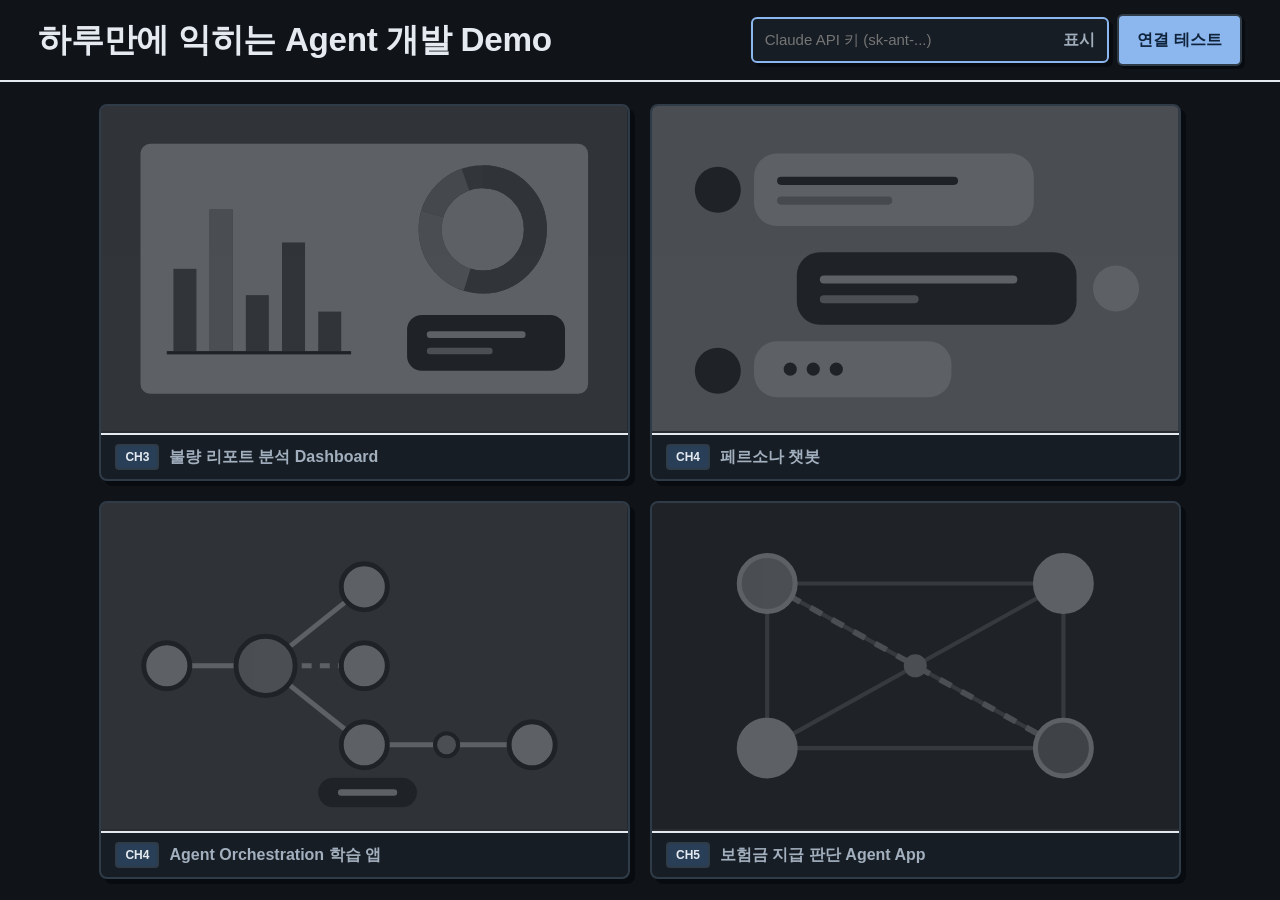
<file: frontend/lab-persona.html>
<!doctype html>
<html lang="ko">
<head>
<meta charset="utf-8">
<meta name="viewport" content="width=device-width,initial-scale=1">
<title>페르소나 챗봇</title>
<link rel="stylesheet" href="assets/common.css">
<style>
  .layout{display:grid;grid-template-columns:250px minmax(0,1fr) 300px;gap:20px;padding:0 20px 32px;align-items:start}
  .pick{display:grid;grid-template-columns:repeat(auto-fill,minmax(96px,1fr));gap:10px;padding:12px}
  .pcard{border:2px solid var(--ink);border-radius:10px;background:#fff;padding:10px 6px 8px;text-align:center;cursor:pointer;display:grid;justify-items:center;gap:6px;font-weight:700;font-size:14px}
  .pcard[aria-current=true]{background:var(--ink);color:#fff;box-shadow:3px 3px 0 var(--cobalt)}
  .av{width:42px;height:42px;border-radius:50%;border:2px solid var(--ink);display:grid;place-items:center;font:800 18px var(--display);color:#14101F;flex:none}
  .av.sm{width:30px;height:30px;font-size:14px}
  .sect{padding:10px 16px 4px;font-size:13px;font-weight:700;color:var(--muted);display:flex;justify-content:space-between;align-items:center}
  .chats{list-style:none;margin:0;padding:0 8px 8px;max-height:300px;overflow:auto}
  .chats button{width:100%;text-align:left;border:0;background:none;padding:8px 10px;border-radius:6px;cursor:pointer;font-size:14px;overflow:hidden;text-overflow:ellipsis;white-space:nowrap;color:var(--muted)}
  .chats button:hover{background:var(--paper)} .chats button[aria-current=true]{color:var(--ink);font-weight:700;background:var(--paper)}
  .chat{height:680px}
  .who{display:flex;align-items:center;gap:10px}
  .head-btns{display:flex;gap:6px}
  .turn{align-self:flex-start;max-width:92%;display:grid;gap:8px}
  .think{border:2px dashed var(--ink);border-radius:10px;background:var(--paper);font-size:13px}
  .think summary{cursor:pointer;padding:6px 10px;font-weight:700;display:flex;align-items:center;gap:8px}
  .think .tbody{padding:0 10px 8px;display:grid;gap:6px}
  .think .tt{color:var(--muted);white-space:pre-wrap;font-style:italic}
  .step{display:grid;grid-template-columns:14px 1fr;gap:6px}
  .step i{width:10px;height:10px;border-radius:50%;margin-top:5px;border:2px solid var(--ink);background:var(--gold)}
  .step.result i{background:var(--mint)}
  .step small{display:block;font:12px var(--mono);color:var(--muted);overflow-wrap:anywhere}
  .spin{width:14px;height:14px;border:2.5px solid var(--ink);border-right-color:transparent;border-radius:50%;animation:sp 1s linear infinite}
  @keyframes sp{to{transform:rotate(360deg)}}
  .turn .msg.bot{max-width:none}
  .msg.err{background:#fff;border-left:8px solid var(--coral)}
  .msg.err code{display:block;font:12px var(--mono);color:var(--muted)}
  .side{display:grid;gap:20px}
  .mem{white-space:pre-wrap;font-size:13px;background:#fff;border:2px solid var(--ink);border-radius:8px;padding:10px;max-height:260px;overflow:auto;margin:0}
  .skills{list-style:none;margin:0;padding:0;display:grid;gap:8px;font-size:13px}
  .skills li{border:2px solid var(--ink);border-radius:8px;padding:8px 10px;background:#fff}
  .skills b{display:flex;justify-content:space-between;gap:6px}
  .skills .on{color:var(--mint)} .skills .off{color:var(--muted)}
  .hint{font-size:13px;color:var(--muted)}
  dialog{border:2px solid var(--ink);border-radius:12px;padding:0;width:min(520px,92vw);box-shadow:6px 6px 0 var(--ink)}
  dialog::backdrop{background:rgba(20,16,31,.5)}
  dialog form{padding:20px;display:grid;gap:12px}
  dialog label{font-weight:700;display:grid;gap:6px}
  dialog input,dialog textarea{border:2px solid var(--ink);border-radius:6px;padding:10px 12px;resize:vertical}
  dialog .row{display:flex;gap:8px;justify-content:flex-end}
  @media(max-width:1240px){.layout{grid-template-columns:220px minmax(0,1fr) 260px}}
  @media(max-width:900px){.layout{grid-template-columns:minmax(0,1fr)}.side{grid-template-columns:1fr}.chat{height:560px}}
  /* 한 화면 구성: 세 열이 창 높이를 채우고, 캐릭터·대화 목록·기억·Skill은 각자 안에서 스크롤 */
  @media(min-width:901px){
    .chat{height:auto}
    .pick{flex:none;max-height:45%;overflow:auto}
    .sect{flex:none}
    .chats{flex:1;min-height:0;max-height:none}
    .side{grid-template-rows:minmax(0,1fr) minmax(0,1fr);min-height:0}
    .side .panel-b{flex:1;min-height:0;overflow:auto;overflow-x:hidden}
    .skills,.skills li{min-width:0;overflow-wrap:anywhere}
    .mem{max-height:none}
  }
</style>
<link rel="stylesheet" href="assets/console-colors.css">
</head>
<body>
<script src="assets/common.js"></script>
<script>
const lab = App.LABS.find(l => l.id === 'persona');
App.mountBar(lab.title, lab.ch);
App.mountHead(lab, '캐릭터마다 시스템 프롬프트(성격)가 다른 Deep Agents 챗봇입니다. Agent는 질문을 읽고 필요하면 스스로 Tool을 골라 써요. "지금 몇 시야?"엔 <b>현재 시각 Tool</b>, "카드로 만들어 줘"엔 <b>HTML 문서 Tool</b>을 씁니다. GitHub 주소를 주면 <b>Skill</b>을 설치하고, 대화로 켜고 끌 수 있어요. 대화에서 알게 된 정보는 캐릭터별 <b>Memory</b>(AGENTS.md)에 저장되어 새 대화에서도, 서버를 다시 켜도 기억합니다. 채팅 기록은 txt 파일로 저장돼요. 말풍선 위의 "생각하는 과정"에서 Agent의 생각과 도구 사용을 실시간으로 볼 수 있습니다.', true);
</script>

<main class="layout">
  <aside class="panel" aria-label="캐릭터와 대화 목록">
    <div class="panel-h">캐릭터 <button class="btn ghost sm" id="addP">추가</button></div>
    <div class="pick" id="pick"></div>
    <div class="sect">최근 대화 <button class="btn ghost sm" id="newChat">새 대화</button></div>
    <ul class="chats" id="chats"></ul>
  </aside>

  <section class="panel chat" aria-label="대화">
    <div class="panel-h"><div class="who" id="who"></div><div class="head-btns"><button class="btn ghost sm" id="editP">성격 편집</button><button class="btn ghost sm" id="delP">삭제</button></div></div>
    <div class="msgs" id="msgs" aria-live="polite"></div>
    <div class="chips" id="chips"></div>
    <form class="composer" id="cf"><input id="ci" placeholder="메시지를 입력하세요" aria-label="메시지 입력" autocomplete="off"><button class="btn blue" id="cs">보내기</button></form>
  </section>

  <aside class="side" aria-label="Agent 기억과 Skill">
    <section class="panel"><div class="panel-h">이 캐릭터의 기억 <small style="font-weight:400;color:var(--muted)">AGENTS.md</small></div><div class="panel-b"><pre class="mem" id="mem">불러오는 중</pre></div></section>
    <section class="panel"><div class="panel-h">설치된 Skill</div><div class="panel-b"><ul class="skills" id="skills"></ul>
      <p class="hint" style="margin-top:10px">대화로 설치하고 켜고 끌 수 있어요. 예: "이 스킬 설치해 줘 https://github.com/anthropics/skills/tree/main/skills/brand-guidelines"</p></div></section>
  </aside>
</main>

<dialog id="dlg"><form method="dialog" id="df">
  <h2 id="dt" style="font-size:1.3rem">캐릭터 추가</h2>
  <label>이름<input id="dn" required maxlength="20" placeholder="예: 탐정"></label>
  <label>성격 (시스템 프롬프트)<textarea id="dp" rows="6" required placeholder="예: 너는 모든 말을 추리 소설 문체로 하는 탐정이다."></textarea></label>
  <div class="row"><button class="btn ghost" value="cancel" formnovalidate>취소</button><button class="btn blue" value="ok">저장</button></div>
</form></dialog>

<script>
const { $, esc, api, readSSE } = App;
let personas = [], cur = null, chatId = null, busy = false, editing = null;
const TOOL_KO = { get_current_time: '현재 시각 확인', create_html: 'HTML 문서 만들기', install_skill: 'Skill 설치', manage_skills: 'Skill 관리',
  edit_file: '파일 수정', write_file: '파일 쓰기', read_file: '파일 읽기', ls: '폴더 보기', glob: '파일 찾기', grep: '내용 찾기', write_todos: '할 일 정리', task: 'Subagent 호출' };
// 답변 속 문서 링크를 누를 수 있게 바꾼다
const fmt = t => esc(t).replace(/\*\*(.+?)\*\*/g, '<b>$1</b>').replace(/(\/api\/persona\/html\/[a-f0-9]+\.html\?v=[A-Za-z0-9_-]+)/g, '<a href="$1" target="_blank" rel="noopener">문서 열기</a>');

async function loadPersonas(selectId) {
  personas = await (await api('/api/persona/personas')).json();
  cur = personas.find(p => p.id === (selectId || cur?.id)) || personas[0] || null;
  drawPersonas();
  if (cur) await selectPersona(cur.id, true);
}
function drawPersonas() {
  $('#pick').innerHTML = personas.map(p => `<button class="pcard" data-p="${p.id}" aria-current="${p === cur}"><span class="av" style="background:${p.color}">${esc(p.name[0])}</span>${esc(p.name)}</button>`).join('');
  $('#who').innerHTML = cur ? `<span class="av sm" style="background:${cur.color}">${esc(cur.name[0])}</span><span>${esc(cur.name)}</span>` : '캐릭터를 추가해 주세요';
  $('#editP').disabled = $('#delP').disabled = !cur;
}
async function selectPersona(pid, keepChat) {
  cur = personas.find(p => p.id === pid); drawPersonas();
  if (!keepChat) chatId = null;
  await Promise.all([loadChats(), loadMemory(), loadSkills()]);
  if (chatId) await openChat(chatId); else showEmpty();
}
async function loadChats() {
  const list = await (await api(`/api/persona/${cur.id}/chats`)).json();
  $('#chats').innerHTML = list.map(c => `<li><button data-c="${c.id}" aria-current="${c.id === chatId}">${esc(c.title)}</button></li>`).join('')
    || '<li style="padding:6px 10px;font-size:14px;color:var(--muted)">아직 대화가 없어요</li>';
}
async function loadMemory() { try { $('#mem').textContent = (await (await api(`/api/persona/${cur.id}/memory`)).json()).text; } catch { $('#mem').textContent = ''; } }
async function loadSkills() {
  const list = await (await api('/api/persona/skills')).json();
  $('#skills').innerHTML = list.map(s => `<li><b>${esc(s.name)}<span class="${s.enabled ? 'on' : 'off'}">${s.enabled ? '켜짐' : '꺼짐'}</span></b>${esc(s.description)}</li>`).join('')
    || '<li style="border-style:dashed;color:var(--muted)">아직 설치된 Skill이 없어요.</li>';
}
function showEmpty() {
  $('#msgs').innerHTML = `<div class="msg bot">${esc(cur.name)}와(과) 새 대화를 시작해요. 아래 예시를 눌러 봐도 좋아요.</div>`;
  $('#chips').innerHTML = ['지금 몇 시야?', '내 이름은 민코딩이야. 기억해 줘', '내 이름 기억해?',
    '현재 시각을 알려 주는 작은 카드 디자인을 html 문서로 보여 줘',
    'brand-guidelines 스킬 설치해 줘 https://github.com/anthropics/skills/tree/main/skills/brand-guidelines']
    .map(t => `<button class="chip" type="button">${esc(t.length > 40 ? t.slice(0, 38) + '…' : t)}</button>`).join('');
  $('#chips').dataset.full = JSON.stringify(['지금 몇 시야?', '내 이름은 민코딩이야. 기억해 줘', '내 이름 기억해?',
    '현재 시각을 알려 주는 작은 카드 디자인을 html 문서로 보여 줘', 'brand-guidelines 스킬 설치해 줘 https://github.com/anthropics/skills/tree/main/skills/brand-guidelines']);
}
async function openChat(cid) {
  chatId = cid; await loadChats();
  const msgs = await (await api(`/api/persona/${cur.id}/chats/${cid}`)).json();
  $('#msgs').innerHTML = '';
  msgs.forEach(m => {
    if (m.role === 'user') return addUser(m.content);
    const t = addTurn(false);
    (m.steps || []).forEach(s => addStep(t, s.kind === 'tool' ? 'tool_call' : 'tool_result', s));
    if (!(m.steps || []).length) t.think.remove();
    t.body.innerHTML = fmt(m.content);
  });
  $('#msgs').scrollTop = 1e9;
}

function addUser(text) { $('#msgs').insertAdjacentHTML('beforeend', `<div class="msg user">${esc(text)}</div>`); $('#msgs').scrollTop = 1e9; }
// 봇 차례: [생각하는 과정(접이식)] + [답변 말풍선]
function addTurn(live) {
  const wrap = document.createElement('div'); wrap.className = 'turn';
  wrap.innerHTML = `<details class="think" ${live ? 'open' : ''}><summary>${live ? '<i class="spin"></i>' : ''}<span>생각하는 과정</span></summary><div class="tbody"><div class="tt"></div></div></details><div class="msg bot"></div>`;
  $('#msgs').append(wrap);
  return { wrap, think: wrap.querySelector('.think'), tt: wrap.querySelector('.tt'), tbody: wrap.querySelector('.tbody'), body: wrap.querySelector('.msg') };
}
function addStep(t, type, s) {
  const isCall = type === 'tool_call';
  const detail = isCall ? Object.entries(s.args || {}).map(([k, v]) => `${k}: ${typeof v === 'string' ? v : JSON.stringify(v)}`).join(', ') : s.text;
  t.tbody.insertAdjacentHTML('beforeend', `<div class="step ${isCall ? '' : 'result'}"><i></i><div>${isCall ? 'Tool 사용' : '결과'}: ${esc(TOOL_KO[s.name] || s.name)}<small>${esc(detail || '')}</small></div></div>`);
}

async function send(text) {
  if (busy || !cur || !text.trim()) return;
  busy = true; $('#cs').disabled = true; $('#chips').innerHTML = '';
  if (!chatId) $('#msgs').innerHTML = '';
  addUser(text);
  const t = addTurn(true); let answer = '', thinking = '';
  try {
    const res = await api('/api/persona/chat', { json: { persona_id: cur.id, chat_id: chatId, message: text } });
    await readSSE(res, ev => {
      if (ev.type === 'chat') chatId = ev.chat_id;
      else if (ev.type === 'thinking') { thinking += ev.t; t.tt.textContent = thinking; }
      else if (ev.type === 'tool_call' || ev.type === 'tool_result') addStep(t, ev.type, ev);
      else if (ev.type === 'text') { answer += ev.t; t.body.innerHTML = fmt(answer); }
      else if (ev.type === 'final') t.body.innerHTML = fmt(ev.text);
      else if (ev.type === 'memory') $('#mem').textContent = ev.text;
      else if (ev.type === 'error') { t.body.className = 'msg err'; t.body.innerHTML = `<b>${esc(ev.message)}</b><code>${esc(ev.detail || '')}</code>`; }
      $('#msgs').scrollTop = 1e9;
    });
  } catch (e) { t.body.className = 'msg err'; t.body.innerHTML = `<b>${esc(e.message)}</b><code>${esc(e.detail || '')}</code>`; }
  t.think.querySelector('.spin')?.remove();
  if (!thinking && !t.tbody.querySelector('.step')) t.think.remove(); else t.think.open = false;
  busy = false; $('#cs').disabled = false;
  loadChats(); loadMemory(); loadSkills();
}

$('#pick').onclick = e => { const b = e.target.closest('[data-p]'); if (b && !busy) selectPersona(b.dataset.p); };
$('#chats').onclick = e => { const b = e.target.closest('[data-c]'); if (b && !busy) openChat(b.dataset.c); };
$('#newChat').onclick = () => { if (busy || !cur) return; chatId = null; loadChats(); showEmpty(); };
$('#cf').onsubmit = e => { e.preventDefault(); const q = $('#ci').value.trim(); if (q) { $('#ci').value = ''; send(q); } };
$('#chips').onclick = e => { const c = e.target.closest('.chip'); if (!c) return; const full = JSON.parse($('#chips').dataset.full || '[]'); send(full[[...$('#chips').children].indexOf(c)] || c.textContent); };

// 캐릭터 추가 / 편집 / 삭제
function openDlg(p) { editing = p; $('#dt').textContent = p ? '성격 편집' : '캐릭터 추가'; $('#dn').value = p?.name || ''; $('#dp').value = p?.prompt || ''; $('#dlg').showModal(); }
$('#addP').onclick = () => openDlg(null); $('#editP').onclick = () => cur && openDlg(cur);
$('#dlg').addEventListener('close', async () => {
  if ($('#dlg').returnValue !== 'ok') return;
  const body = { name: $('#dn').value.trim(), prompt: $('#dp').value.trim() }; if (!body.name || !body.prompt) return;
  const p = await (await api(editing ? `/api/persona/personas/${editing.id}` : '/api/persona/personas', { json: body, method: editing ? 'PUT' : 'POST' })).json();
  if (!editing) chatId = null;
  await loadPersonas(p.id);
});
$('#delP').onclick = async () => {
  if (!cur || busy || !confirm(`'${cur.name}' 캐릭터와 대화 기록, 기억을 모두 지울까요?`)) return;
  await api(`/api/persona/personas/${cur.id}`, { method: 'DELETE' }); cur = null; chatId = null; await loadPersonas();
};

loadPersonas().catch(e => { $('#msgs').innerHTML = `<div class="msg err"><b>${esc(e.message)}</b><code>${esc(e.detail || '')}</code></div>`; });
</script>
</body>
</html>
</file>
<file: frontend/assets/common.css>
/* 공통 스타일: 색/글꼴 토큰, 버튼, 상단바, 채팅, 로그, 그래프 */
:root{
  --paper:#E4DDFF; --white:#fff; --ink:#14101F; --muted:#4A4560; --line:#14101F;
  --cobalt:#E0218A; --cobalt-d:#B8176F; --gold:#FFD400; --mint:#00A86B; --coral:#E8301F;
  --font:'Malgun Gothic','맑은 고딕','Apple SD Gothic Neo','Noto Sans KR',sans-serif; --display:'Malgun Gothic','맑은 고딕','Apple SD Gothic Neo','Noto Sans KR',sans-serif;
  --mono:ui-monospace,'Cascadia Mono',Consolas,monospace;
  --on-ink:#fff; --on-accent:#fff; --concl-bg:#FFD400; --concl-fg:#14101F; --concl-h:#14101F;
  --k1:#E0218A; --k2:#FFD400; --k3:#14101F; --k4:#fff; --k5:#00A86B; --k6:#FF5A2E; --k7:#F8CFE6; --k8:#FFB3DA; --k9:#A79FC7; --k10:#7A6FA8;
}
*{box-sizing:border-box}
html{-webkit-text-size-adjust:100%}
body{margin:0;background:var(--paper);color:var(--ink);font:400 16px/1.6 var(--font);word-break:keep-all}
h1,h2,h3{font-family:var(--display);margin:0;line-height:1.2;letter-spacing:-.01em}
p{margin:0}
a{color:inherit}
button,input,textarea{font:inherit;color:inherit}
:focus-visible{outline:3px solid var(--cobalt);outline-offset:2px}

.btn{display:inline-flex;align-items:center;gap:8px;border:0;border-radius:8px;padding:11px 18px;font-weight:600;cursor:pointer;background:var(--ink);color:var(--on-ink);text-decoration:none;min-height:44px}
.btn:hover{opacity:.88}
.btn.blue{background:var(--cobalt);color:var(--on-accent)} .btn.blue:hover{background:var(--cobalt-d);opacity:1}
.btn.ghost{background:transparent;color:var(--ink);box-shadow:inset 0 0 0 1.5px var(--ink)}
.btn.ghost:hover{background:var(--ink);color:var(--on-ink);opacity:1}
.btn.sm{padding:6px 12px;min-height:34px;font-size:14px}
.btn[disabled]{opacity:.45;cursor:not-allowed}

.tag{display:inline-block;font:600 12px/1 var(--font);padding:5px 8px;border-radius:5px;background:var(--ink);color:var(--on-ink)}

/* 상단바 */
.bar{position:sticky;top:0;z-index:20;display:flex;align-items:center;gap:16px;min-height:56px;padding:0 20px;background:var(--paper);border-bottom:1px solid var(--line)}
.bar .brand{font:800 18px var(--display);text-decoration:none}
.bar .back{display:inline-flex;align-items:center;gap:6px;text-decoration:none;font-weight:600;color:var(--muted)}
.bar .back:hover{color:var(--ink)}
.bar-title{display:flex;align-items:center;gap:10px;font-weight:700}
.bar .sp{flex:1}
.conn{display:flex;align-items:center;gap:8px;font:500 13px var(--mono);color:var(--muted)}
.dot{width:9px;height:9px;border-radius:50%;background:var(--mint);box-shadow:0 0 0 3px rgba(18,163,127,.2)}
@media(max-width:640px){.conn span{display:none}.bar{padding:0 12px;gap:10px}}

/* 실습 페이지 머리 */
.lab-head{display:flex;flex-wrap:wrap;gap:12px 32px;align-items:flex-end;justify-content:space-between;padding:22px 20px 14px}
.lab-head h1{font-size:clamp(1.5rem,3vw,2rem);font-weight:800}
.lab-head p{color:var(--muted);max-width:62ch;margin-top:6px}
.concepts{display:flex;flex-wrap:wrap;gap:6px}
.concepts span{font-size:13px;font-weight:500;padding:4px 10px;border-radius:99px;box-shadow:inset 0 0 0 1.5px var(--line);color:var(--muted)}
.explain{margin:0 20px 16px;border-left:3px solid var(--cobalt);background:var(--white);border-radius:0 8px 8px 0}
.explain summary{cursor:pointer;padding:10px 14px;font-weight:600}
.explain div{padding:0 14px 12px;color:var(--muted);max-width:90ch}
.demo-note{margin:0 20px 14px;font-size:13px;color:var(--muted)}
.demo-note b{color:var(--ink)}

/* 한 화면 구성: 넓은 화면에서는 실습 화면이 페이지 스크롤 없이 창 높이에 딱 맞고, 긴 내용은 각 패널 안에서만 스크롤된다 */
@media (min-width:901px){
  body.lab{height:100vh;height:100dvh;display:flex;flex-direction:column;overflow:hidden}
  body.lab > .bar{flex:none;position:static}
  body.lab > .lab-head{flex:none;padding:6px 20px 8px;align-items:center}
  body.lab > .lab-head h1{font-size:1.45rem}
  body.lab > .layout{flex:1;min-height:0;padding-bottom:20px;align-items:stretch;grid-template-rows:minmax(0,1fr)}
  body.lab .layout .panel{display:flex;flex-direction:column;min-height:0}
  body.lab .layout .panel-h{flex:none}
  /* 그래프가 창 크기에 맞춰 여백이 생기면, 대기 중인 메시지 점(그래프 바깥에 숨겨 둠)이 보이지 않게 자른다 */
  body.lab .agraph{overflow:hidden}
}

.panel{background:var(--white);border-radius:12px;border:1px solid var(--line);min-width:0}
.panel-h{padding:12px 16px;border-bottom:1px solid var(--line);font-weight:700;display:flex;align-items:center;justify-content:space-between;gap:8px}
.panel-b{padding:16px}
.empty{padding:36px 20px;text-align:center;color:var(--muted)}
.empty strong{display:block;color:var(--ink);margin-bottom:4px}

/* 채팅 */
.chat{display:flex;flex-direction:column;min-height:0}
.msgs{flex:1;overflow:auto;padding:16px;display:flex;flex-direction:column;gap:10px}
.msg{max-width:88%;padding:10px 14px;border-radius:14px;white-space:pre-wrap;overflow-wrap:anywhere}
.msg.user{align-self:flex-end;background:var(--ink);color:var(--on-ink);border-bottom-right-radius:4px}
.msg.bot{align-self:flex-start;background:var(--paper);border-bottom-left-radius:4px}
.msg a{color:var(--cobalt);font-weight:600}
.composer{display:flex;gap:8px;padding:12px;border-top:1px solid var(--line)}
.composer input,.composer textarea{flex:1;min-width:0;border:1.5px solid var(--line);border-radius:8px;padding:10px 12px;background:var(--white);resize:none}
.composer input:focus,.composer textarea:focus{border-color:var(--cobalt);outline:none}
.chips{display:flex;flex-wrap:wrap;gap:6px;padding:0 12px 10px}
.chip{border:1.5px solid var(--line);background:var(--white);border-radius:99px;padding:5px 12px;font-size:13px;cursor:pointer}
.chip:hover{border-color:var(--cobalt);color:var(--cobalt)}

/* 로그 */
.log{font-size:14px;overflow:auto;display:flex;flex-direction:column;gap:8px;padding:14px 16px}
.log .row{display:grid;grid-template-columns:auto 1fr;gap:4px 10px;padding-left:10px;border-left:3px solid var(--line)}
.log .who{font-weight:700;font-size:13px}
.log .t{color:var(--muted);font-size:12px;font-family:var(--mono);text-align:right}
.log .what{grid-column:1/-1;color:var(--ink)}
.log .sub{grid-column:1/-1;color:var(--muted);font-size:13px}
.log-empty{color:var(--muted);padding:14px 16px;font-size:14px}

/* 그래프 */
.graph{width:100%;height:auto;display:block}
.graph .edge{stroke:var(--line);stroke-width:2.5;fill:none;transition:stroke .25s}
.graph .edge.on{stroke:var(--cobalt)}
.graph .edge.a2a{stroke-dasharray:6 5}
.graph .node circle.body{fill:var(--white);stroke:var(--ink);stroke-width:2.5;transition:fill .25s,stroke .25s}
.graph .node.on circle.body{fill:var(--mint);stroke:var(--ink)}
.graph .node text{font:600 13px var(--font);text-anchor:middle;fill:var(--ink);pointer-events:none}
.graph .node.on text.lbl{fill:var(--ink)}
.graph .elabel{font:600 12px var(--mono);text-anchor:middle;fill:var(--cobalt);paint-order:stroke;stroke:var(--white);stroke-width:5px}
.graph .packet{fill:var(--gold);stroke:var(--ink);stroke-width:2}
.graph .ring{fill:none;stroke:var(--mint);stroke-width:3;opacity:0}
.graph .node.on .ring{opacity:.5;animation:ring 1.2s ease-out infinite;transform-box:fill-box;transform-origin:center}
@keyframes ring{from{transform:scale(1);opacity:.6}to{transform:scale(1.5);opacity:0}}

.sr{position:absolute;left:-9999px}
@media (prefers-reduced-motion:reduce){*{animation:none!important;transition:none!important}}

/* 썸네일 SVG 색을 토큰에 연결 (속성 선택자로 덮어쓴다) */
svg [fill="#2B4CFF"]{fill:var(--k1)} svg [stroke="#2B4CFF"]{stroke:var(--k1)}
svg [fill="#FFBE1F"]{fill:var(--k2)} svg [stroke="#FFBE1F"]{stroke:var(--k2)}
svg [fill="#101A3A"]{fill:var(--k3)} svg [stroke="#101A3A"]{stroke:var(--k3)}
svg [fill="#fff"]{fill:var(--k4)} svg [stroke="#fff"]{stroke:var(--k4)}
svg [fill="#0F8E6D"]{fill:var(--k5)}
svg [fill="#E8452F"]{fill:var(--k6)} svg [stroke="#E8452F"]{stroke:var(--k6)}
svg [fill="#D7DDF5"]{fill:var(--k7)} svg [stroke="#D7DDF5"]{stroke:var(--k7)}
svg [fill="#8E9BD6"]{fill:var(--k8)}
svg [fill="#9AA3C4"]{fill:var(--k9)}
svg [stroke="#5A6BA8"]{stroke:var(--k10)}

/* 디자인: 팝 스티커 — 라벤더 바탕, 굵은 검정 테두리, 평평한 그림자 */
:root h1,:root h2,:root h3{font-weight:800!important;letter-spacing:-.01em}
:root .bar{border-bottom:2px solid var(--ink)}
:root .bar .brand,:root .gate .brand{font-weight:800!important}
:root .panel,:root .slot,:root .tile{border:2px solid var(--ink);border-radius:8px;box-shadow:5px 5px 0 var(--ink);overflow:hidden}
:root .panel-h{background:var(--gold);border-bottom:2px solid var(--ink);font-weight:700}
:root .tile{transition:transform .15s,box-shadow .15s}
:root .tile:hover,:root .tile:focus-visible{transform:translate(-3px,-3px);box-shadow:8px 8px 0 var(--ink);border-color:var(--ink)}
:root .thumb{border-bottom:2px solid var(--ink)}
:root .tile:hover .open{color:var(--cobalt)}
:root .btn{border:2px solid var(--ink);border-radius:6px;box-shadow:3px 3px 0 var(--ink);transition:transform .1s,box-shadow .1s}
:root .btn:active{transform:translate(2px,2px);box-shadow:1px 1px 0 var(--ink)}
:root .btn.ghost{background:#fff;box-shadow:3px 3px 0 var(--ink)}
:root .btn.ghost:hover{background:var(--gold);color:var(--ink)}
:root .btn[disabled]{box-shadow:none;opacity:.5}
:root .tag{background:var(--gold);color:var(--ink);border:2px solid var(--ink);border-radius:4px}
:root .concepts span{background:#fff;color:var(--ink);box-shadow:none;border:2px solid var(--ink)}
:root .explain{border:2px solid var(--ink);border-left-width:8px;border-left-color:var(--cobalt);border-radius:6px}
:root .msg{border:2px solid var(--ink)}
:root .msg.bot{background:#fff}
:root .msg.user{background:var(--cobalt);color:#fff}
:root .composer{border-top:2px solid var(--ink)}
:root .composer input,:root .composer textarea,:root .case textarea{border:2px solid var(--ink);border-radius:6px}
:root .chip{border:2px solid var(--ink)}
:root .chip:hover{background:var(--gold);color:var(--ink);border-color:var(--ink)}
:root .keybox{border:2px solid var(--ink);box-shadow:4px 4px 0 var(--ink);border-radius:6px}
:root .gate h1{font-size:clamp(2.4rem,5.6vw,4.4rem);line-height:1.1}
:root .rack{gap:20px}
:root .slot p{border-top:2px solid var(--ink)}
:root .tabs{background:#fff;border-bottom:2px solid var(--ink)}
:root .tabs button[aria-selected=true]{border-color:var(--cobalt);color:var(--ink)}
:root .plist li button[aria-current=true]{background:var(--ink);color:#fff}
:root .conn{color:var(--ink)}

/* Agent 그래프 (assets/graph.js) */
.agraph{width:100%;height:auto;display:block;overflow:visible}
.agraph .edge,.glegend .edge{stroke:var(--ink);stroke-width:3;fill:none;stroke-linecap:round;transition:stroke .2s,stroke-width .2s}
.agraph .edge.request,.glegend .edge.request{stroke:#A8A2BD;stroke-width:2.5}
.agraph .edge.subagent,.glegend .edge.subagent{stroke:#FF8A00;stroke-width:4}
.agraph .edge.a2a,.glegend .edge.a2a{stroke:#E0218A;stroke-dasharray:2 8;stroke-width:4}
.agraph .edge.mcp,.glegend .edge.mcp{stroke:#00A86B;stroke-dasharray:12 6;stroke-width:4}
.agraph .edge.on{stroke:#2B9BFF;stroke-width:6}
.agraph .edge.a2a.on{stroke-dasharray:10 8;animation:agflow .6s linear infinite}
@keyframes agflow{to{stroke-dashoffset:-18}}
.agraph .pill rect{fill:#fff;stroke:var(--ink);stroke-width:2}
.agraph .pill text{font:700 11px var(--mono);text-anchor:middle;dominant-baseline:central;fill:var(--ink)}
.agraph .pill.a2a rect{fill:var(--cobalt)} .agraph .pill.a2a text{fill:#fff}
.agraph .pill.tool rect{fill:var(--gold)}
.agraph .pill.mcp rect{fill:var(--mint)} .agraph .pill.mcp text{fill:#fff}
.agraph .pill.subagent rect{fill:#E9E3FF}
.agraph .node .shadow{fill:var(--ink)}
.agraph .node .body{fill:#fff;stroke:var(--ink);stroke-width:3;transition:fill .25s}
.agraph .node .band{fill:none;stroke-width:6;opacity:.9}
.agraph .node .name{font:800 17px var(--display);text-anchor:middle;dominant-baseline:central;fill:var(--ink)}
.agraph .node .name.long{font:800 12px var(--font);letter-spacing:-.02em}
.agraph .node .role{font:500 12px var(--font);text-anchor:middle;fill:var(--muted);paint-order:stroke;stroke:#fff;stroke-width:6px;stroke-linejoin:round}
.agraph .node .ring{fill:none;stroke:var(--mint);stroke-width:4;opacity:0}
.agraph .node.on .body{fill:#B9F2D7}
.agraph .node.on .ring{animation:agring 1.2s ease-out infinite;transform-box:fill-box;transform-origin:center}
@keyframes agring{from{opacity:.8;transform:scale(1)}to{opacity:0;transform:scale(1.45)}}
.agraph .packet{fill:var(--gold);stroke:var(--ink);stroke-width:2.5}
.agraph .trail{fill:var(--gold);opacity:.45}
.say{font:500 12.5px/1.45 var(--font);background:#fff;border:2px solid var(--ink);border-radius:10px;padding:7px 10px;box-shadow:3px 3px 0 var(--ink);
     display:-webkit-box;-webkit-line-clamp:3;-webkit-box-orient:vertical;overflow:hidden;animation:sayPop .2s ease-out}
@keyframes sayPop{from{transform:scale(.85);opacity:0}}
.stage-bg{background:#fff;padding:8px}
.alert{padding:12px 14px;border:2px solid var(--ink);border-left:8px solid var(--coral);border-radius:6px;background:#fff;margin-bottom:12px}
.alert code{display:block;font:500 12px var(--mono);color:var(--muted);margin-top:4px;overflow-wrap:anywhere}
.badge{font:700 11px var(--mono);padding:2px 6px;border-radius:4px;border:1.5px solid var(--ink);background:var(--cobalt);color:#fff;margin-left:6px}
.badge.tool{background:var(--gold);color:var(--ink)} .badge.mcp{background:var(--mint)} .badge.subagent{background:#E9E3FF;color:var(--ink)}
.badge.request{background:#fff;color:var(--ink)}
.stages{display:flex;flex-wrap:wrap;gap:6px;margin-top:4px}
.stages span{font-size:12px;font-weight:600;padding:3px 8px;border-radius:4px;border:1.5px solid var(--ink);background:#fff;color:var(--muted)}
.stages span.cur{background:var(--cobalt);color:#fff}
.agraph .node.clickable{cursor:pointer}
.agraph .node.clickable:hover .body{fill:#FFF6C7}
.agraph .node.clickable:focus{outline:none}
.agraph .node.clickable:focus-visible .body{stroke:var(--cobalt);stroke-width:5}
.agraph .node.sel .body{stroke:var(--cobalt);stroke-width:5}
.agraph .node.off{opacity:.35}
.agraph .node.off .band{stroke-dasharray:6 6}
.agraph .edge.off{opacity:.2}
.agraph .pill.off{opacity:.3}
.agraph .nbadge{display:none;pointer-events:none}
.agraph .nbadge.show{display:block}
.agraph .nbadge circle{fill:var(--cobalt);stroke:var(--ink);stroke-width:2}
.agraph .nbadge text{font:800 11px var(--font);fill:#fff;text-anchor:middle;dominant-baseline:central}

/* 그래프 범례 (연결 종류) */
.glegend{display:flex;flex-wrap:wrap;align-items:center;gap:6px 16px;padding:8px 12px 4px;font-size:13px;font-weight:600}
.glegend span{display:inline-flex;align-items:center;gap:6px}
.glegend svg{overflow:visible}
.glegend .edge{fill:none;stroke-linecap:round}
.glegend .tip{margin-left:auto;font-weight:500;color:var(--muted)}

/* 연결 방식 라벨: 선 색과 맞춘 작은 알약 */
.agraph .pill text{font:700 10.5px var(--mono)}
.agraph .pill.request rect{fill:#fff;stroke:#A8A2BD} .agraph .pill.request text{fill:var(--muted)}
.agraph .pill.subagent rect{fill:#FF8A00} .agraph .pill.subagent text{fill:#fff}
.agraph .pill.mcp rect{fill:#00A86B} .agraph .pill.mcp text{fill:#fff}
.agraph .pill.a2a rect{fill:#E0218A} .agraph .pill.a2a text{fill:#fff}
.agraph .pill.tool rect{fill:var(--gold)} .agraph .pill.tool text{fill:var(--ink)}
</file>
<file: frontend/assets/console-colors.css>
/* 색상 전용 테마. 레이아웃, 글꼴, 크기, 그래프와 동작은 원본을 유지한다. */
:root {
  color-scheme: dark;
  --paper:#101419; --white:#171d24; --ink:#e5eaf0; --muted:#a2afbe; --line:#303b48;
  --cobalt:#8cb7ee; --cobalt-d:#a5c8f4; --gold:#293e57; --mint:#267459; --coral:#bd454e;
  --on-ink:#e5eaf0; --on-accent:#10233c;
  --strong:#25354a; --shadow:#080c11;
  --concl-bg:#293e57; --concl-fg:#e5eaf0; --concl-h:#e5eaf0;
  --k1:#345778; --k2:#91aac5; --k3:#101923; --k4:#dce5ef; --k5:#365461;
  --k6:#8297ac; --k7:#485b70; --k8:#94abc4; --k9:#8a9aad; --k10:#53677e;
}
/* 실습 그래프 (B안: 다크 3색). 색은 Subagent(주황)·MCP(청록)·A2A(파랑) 세 종류에만 쓰고, Tool·요청·노드는 무채색.
   세 색은 색약 검증(dataviz validate_palette, 어두운 바탕 #131920)을 통과했다. 선 모양·라벨로도 함께 구분한다. */
.agraph,.glegend{--ink:#e5eaf0;--muted:#a2afbe;color:#c3cbd6}
:root .stage-bg{background:#131920}
:root :is(.agraph,.glegend) .edge{stroke:#a2afbe;stroke-width:2.5}
:root :is(.agraph,.glegend) .edge.request{stroke:#53677e;stroke-width:2}
:root :is(.agraph,.glegend) .edge.subagent{stroke:#c98500;stroke-width:3.5}
:root :is(.agraph,.glegend) .edge.mcp{stroke:#199e70;stroke-width:3.5}
:root :is(.agraph,.glegend) .edge.a2a{stroke:#3987e5;stroke-width:4}
:root .agraph .edge.on{stroke:#e5eaf0;stroke-width:5}
:root .agraph .pill[class] rect{fill:#1f2731;stroke:#53677e}
:root .agraph .pill[class] text{fill:#c3cbd6}
:root .agraph .pill.subagent[class] rect{fill:#c98500;stroke:#c98500}
:root .agraph .pill.mcp[class] rect{fill:#199e70;stroke:#199e70}
:root .agraph .pill.a2a[class] rect{fill:#3987e5;stroke:#3987e5}
:root .agraph :is(.pill.subagent,.pill.mcp,.pill.a2a)[class] text{fill:#0d1218}
:root .agraph .node .shadow{fill:#080c11}
:root .agraph .node .body{fill:#1f2731;stroke:#7d8fa3}
:root .agraph .node .band{stroke:#3a4757}
:root .agraph .node.hub .band{stroke:#8cb7ee}
:root .agraph .node .name{fill:#e5eaf0}
:root .agraph .node.clickable:hover .body{fill:#222c38}
:root .agraph .node.on .body{fill:#25354a}
:root .agraph .node.on .band,:root .agraph .node .ring{stroke:#e5eaf0}
:root .agraph .node.sel .body,:root .agraph .node.clickable:focus-visible .body{stroke:#8cb7ee}
:root .agraph .nbadge circle{fill:#8cb7ee;stroke:#0d1218}
:root .agraph .nbadge text{fill:#0d1218}
:root .agraph :is(.packet,.trail){fill:#e5eaf0}
:root .agraph .packet{stroke:#0d1218}
:root .glegend .tip{color:#a2afbe}

/* 기존 스타일의 색상 속성만 덮어쓴다. */
:root .btn{background:var(--strong);border-color:var(--line);box-shadow:3px 3px 0 var(--shadow)}
:root .btn.ghost{box-shadow:3px 3px 0 var(--shadow);background:var(--white)}
:root .btn.ghost:hover{background:var(--strong)}
:root .tag{background:var(--strong);border-color:var(--line)}
:root .msg.user{background:var(--strong);color:var(--on-accent)}
:root .bar{border-bottom-color:var(--line)}
:root .panel{border-color:var(--line);box-shadow:5px 5px 0 var(--shadow)}
:root .slot{border-color:var(--line);box-shadow:5px 5px 0 var(--shadow)}
:root .tile{border-color:var(--line);box-shadow:5px 5px 0 var(--shadow)}
:root .panel-h{border-bottom-color:var(--line)}
:root .tile:hover{box-shadow:8px 8px 0 var(--shadow);border-color:var(--line)}
:root .tile:focus-visible{box-shadow:8px 8px 0 var(--shadow);border-color:var(--line)}
:root .thumb{border-bottom-color:var(--line)}
:root .btn:active{box-shadow:1px 1px 0 var(--shadow)}
:root .concepts span{background:var(--white);border-color:var(--line)}
:root .explain{border-color:var(--line)}
:root .msg{border-color:var(--line)}
:root .msg.bot{background:var(--white)}
:root .composer{border-top-color:var(--line)}
:root .composer input{border-color:var(--line)}
:root .composer textarea{border-color:var(--line)}
:root .case textarea{border-color:var(--line)}
:root .chip{border-color:var(--line)}
:root .chip:hover{border-color:var(--line)}
:root .keybox{border-color:var(--line);box-shadow:4px 4px 0 var(--shadow)}
:root .slot p{border-top-color:var(--line)}
:root .tabs{background:var(--white);border-bottom-color:var(--line)}
:root .plist li button[aria-current=true]{background:var(--strong);color:var(--ink)}
:root .alert{border-color:var(--line);background:var(--white)}
:root .badge{border-color:var(--line);color:var(--on-accent)}
:root .badge.subagent{background:#2d3547}
:root .badge.request{background:var(--white)}
/* 어두운 바탕의 배지는 밝은 글자로 (요청·Tool·Subagent는 배경이 어둡다) */
:root .badge.request,:root .badge.tool,:root .badge.subagent{color:var(--ink)}
:root .stages span{border-color:var(--line);background:var(--white)}
:root .stages span.cur{background:var(--cobalt);color:var(--on-accent);border-color:var(--cobalt)}
:root .cases .open[aria-current=true]{border-color:var(--line);background:var(--white);box-shadow:3px 3px 0 var(--shadow)}
:root .stt{border-color:var(--line);background:var(--white)}
:root .stt.s0{background:#453e29}
:root .stt.s1{background:#234237}
:root .stt.s2{background:#252b36}
:root .dot2{border-color:var(--line)}
:root .tg{border-color:var(--line);background:var(--white)}
:root .tg .sw{border-color:var(--line);background:var(--line)}
:root .tg .sw::after{background:var(--white);border-color:var(--line)}
:root .round{border-color:var(--line);background:var(--white)}
:root .npop{background:var(--white);border-color:var(--line);box-shadow:5px 5px 0 var(--shadow)}
:root .npop .ph{border-bottom-color:var(--line)}
:root .npop .st{border-color:var(--line);background:var(--white)}
:root .npop .st.work{color:var(--ink)}
:root .npop .pt{border-bottom-color:var(--line)}
:root .npop .ent{border-color:var(--line)}
:root .npop .ent .eh{border-bottom-color:var(--line);background:#23364b}
:root .npop .ent.out .eh{background:#234237}
:root .npop .ent.note .eh{background:#453e29}
:root .q{background:var(--strong);color:var(--ink)}
:root .a{border-color:var(--line);background:var(--white);box-shadow:3px 3px 0 var(--shadow)}
:root .a .meta span{border-color:var(--line);color:var(--ink)}
:root .a .meta span.mode{background:var(--white);border-color:var(--line)}
:root .spin{border-color:var(--line)}
:root .thh select{border-color:var(--line);background:var(--white)}
:root .ask{border-top-color:var(--line)}
:root .ask textarea{border-color:var(--line);background:var(--white)}
:root dialog{border-color:var(--line);box-shadow:6px 6px 0 var(--shadow)}
:root .mg-l{border-right-color:var(--line);border-bottom-color:var(--line)}
:root .mg-l button.ag{border-color:var(--line);background:var(--white)}
:root .mg-l button.ag[aria-current=true]{background:var(--strong);color:var(--ink)}
:root .mg-r input{border-color:var(--line)}
:root .mg-r textarea{border-color:var(--line)}
:root .mg-r .acts .danger{background:var(--white)}
:root .docs li{border-color:var(--line);background:var(--white)}
:root .up{border-color:var(--line)}
:root .mg-head{border-bottom-color:var(--line)}
:root .drop{border-color:var(--line)}
:root .files li{border-top-color:var(--line)}
:root .files .s{border-color:var(--line);background:var(--white)}
:root .files li.done .s{color:var(--ink)}
:root .files li.fail .s{color:var(--ink)}
:root .bar-p{border-color:var(--line);background:var(--white)}
:root .stats div{border-color:var(--line);background:var(--white);box-shadow:3px 3px 0 var(--shadow)}
:root .prio li::before{border-color:var(--line)}
:root .lines div{border-color:var(--line);background:var(--white)}
:root .hb .t{border-color:var(--line);background:var(--white)}
:root .hb .t u{background:var(--strong)}
:root .legend i{border-color:var(--line)}
:root .cols{border-bottom-color:var(--line)}
:root .cols i{border-color:var(--line)}
:root .seg{border-color:var(--line)}
:root .seg button{background:var(--white)}
:root .seg button[aria-pressed=true]{background:var(--strong);color:var(--ink)}
:root details.rep{border-color:var(--line);background:var(--white)}
:root .lv{border-color:var(--line)}
:root .alltext{background:var(--white);border-color:var(--line)}
:root .msg.err{background:var(--white)}
:root .caret::after{background:var(--strong)}
:root .result{border-color:var(--line);background:var(--white)}
:root .steps{border-bottom-color:var(--line);background:var(--white)}
:root .npop .st.off{background:#252b36}
:root .fpop{background:var(--white);border-color:var(--line);box-shadow:5px 5px 0 var(--shadow)}
:root .fpop .fh{border-bottom-color:var(--line)}
:root .fab .unread{border-color:var(--shadow)}
:root .pcard{border-color:var(--line);background:var(--white)}
:root .pcard[aria-current=true]{background:var(--strong);color:var(--on-accent)}
:root .think{border-color:var(--line)}
:root .step i{border-color:var(--line)}
:root .mem{background:var(--white);border-color:var(--line)}
:root .skills li{border-color:var(--line);background:var(--white)}
:root dialog input{border-color:var(--line)}
:root dialog textarea{border-color:var(--line)}

/* 밝은 그래프/차트 표식과 상태 표시의 가독성. */
:root .lv{color:#14101F}
:root .status.ok{color:#7ec5a7}
:root .msg a{color:var(--cobalt)}

/* 선택/오류/입력 포커스 색은 기존 상태 구분을 유지한다. */
:root .btn.blue,:root .msg.user{background:var(--cobalt);color:var(--on-accent)}
:root .btn.blue:hover{background:var(--cobalt-d)}
:root .tag{background:var(--gold)}
:root .pcard[aria-current=true]{color:var(--on-ink)}
:root .explain{border-left-color:var(--cobalt)}
:root .alert,:root .msg.err{border-left-color:var(--coral)}
:root .badge.mcp{color:var(--ink)}
:root .tg[aria-checked=true] .sw{background:var(--mint)}
:root .composer input:focus,:root .composer textarea:focus,
:root .ask textarea:focus,:root .keybox:focus-within{border-color:var(--cobalt)}
:root .spin{border-right-color:transparent}
:root .skills .on{color:#7ec5a7}
:root .caret::after{background:var(--ink)}
</file>
